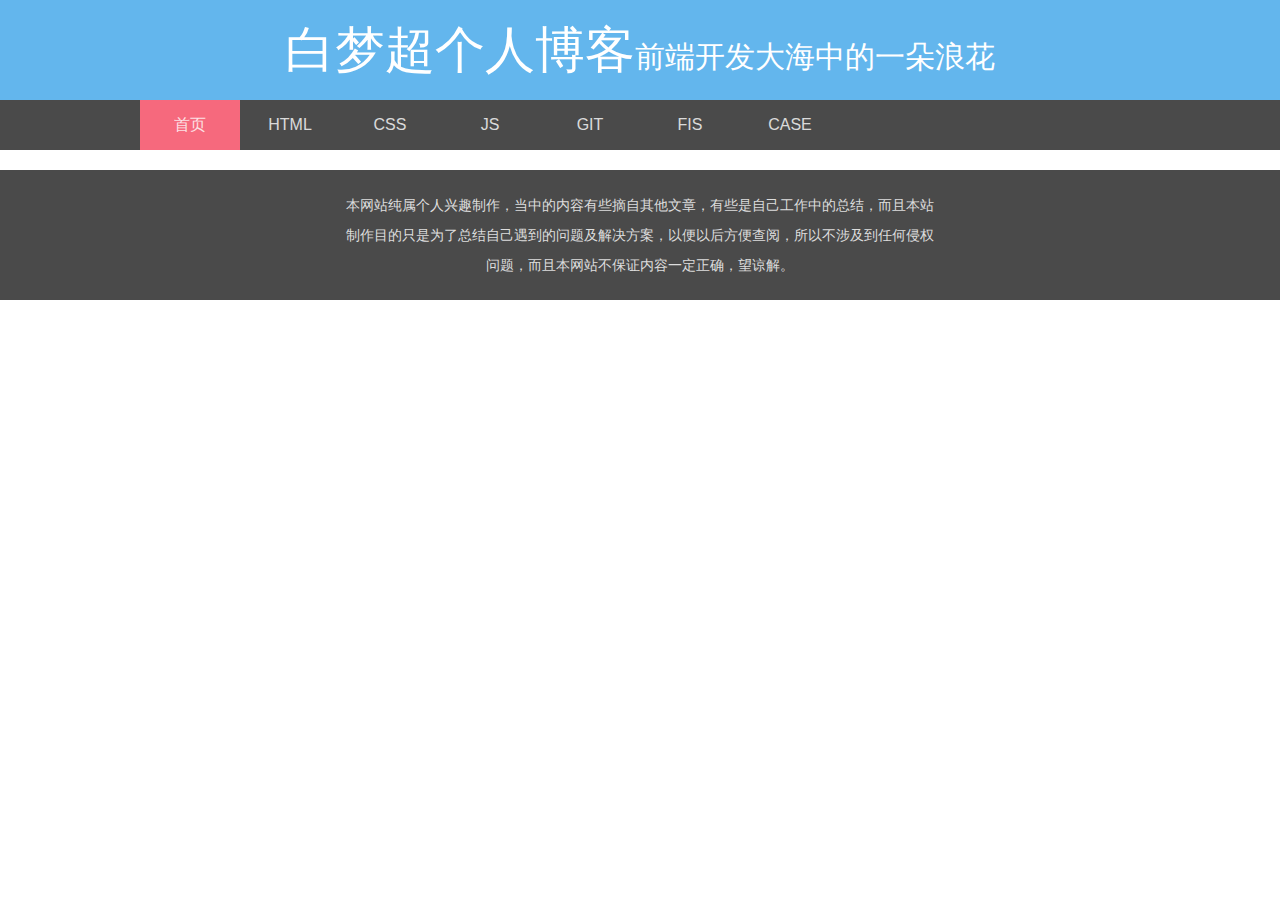
<file: index.html>
<html>
<head>
<meta charset="utf-8">
<link rel="stylesheet" type="text/css" href="/css/style.css" />
</head>
<body class="index">
	<div class="html_head">
		<div class="top">
			<p><span>白梦超个人博客</span>前端开发大海中的一朵浪花</p>
		</div>
		<div class="nav"> 
			<ul class="nav">
				<li class="on"><a href="">首页</a></li>
				<li><a href="">HTML</a></li>
				<li><a href="/views/css.html">CSS</a></li>
				<li><a href="">JS</a></li>
				<li><a href="/views/git.html">GIT</a></li>
				<li><a href="/views/fis.html">FIS</a></li>
				<li><a href="/views/case.html">CASE</a></li>
			</ul>
		</div>
	</div>
	<div class="html_foot">
		<p>本网站纯属个人兴趣制作，当中的内容有些摘自其他文章，有些是自己工作中的总结，而且本站制作目的只是为了总结自己遇到的问题及解决方案，以便以后方便查阅，所以不涉及到任何侵权问题，而且本网站不保证内容一定正确，望谅解。</p>
	</div>
	<script type='text/javascript' src=""></script>
</body>
</html>
</file>
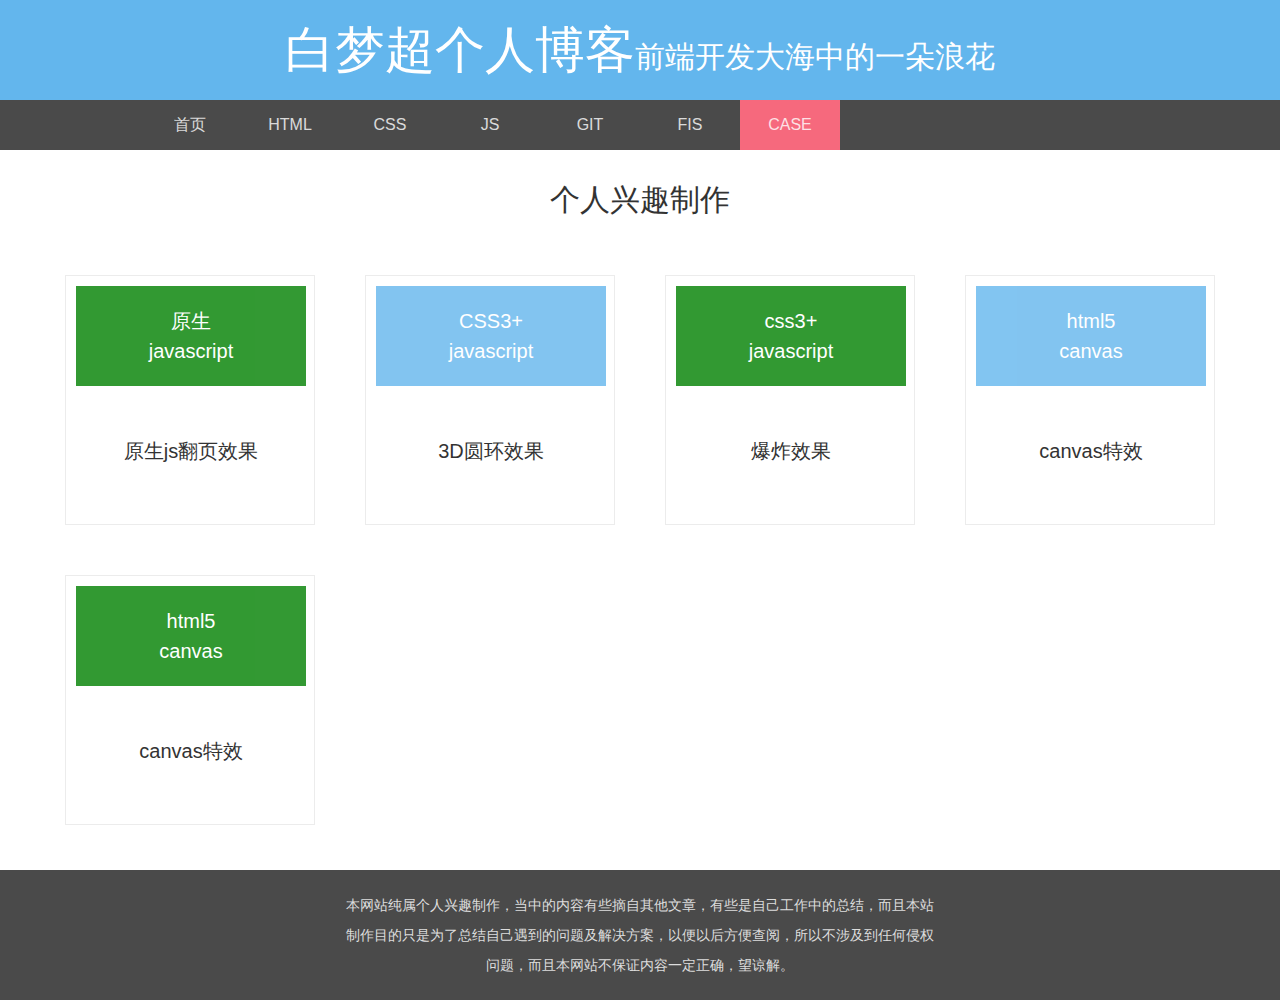
<file: views/case.html>
<html>
<head>
<meta charset="utf-8">
<link rel="stylesheet" type="text/css" href="../css/style.css" />
</head>
<body class="case">
	<div class="html_head">
		<div class="top">
			<p><span>白梦超个人博客</span>前端开发大海中的一朵浪花</p>
		</div>
		<div class="nav">
			<ul class="nav">
				<li><a href="/">首页</a></li>
				<li><a href="">HTML</a></li>
				<li><a href="">CSS</a></li>
				<li><a href="">JS</a></li>
				<li><a href="/views/git.html">GIT</a></li>
				<li><a href="/views/fis.html">FIS</a></li>
				<li class="on"><a href="/views/case.html">CASE</a></li>
			</ul>
		</div>
	</div>
	<div class="main">
		<div class="title">个人兴趣制作</div>
		<div class="cases">
			<a href="/views/case/case_1.html" target="_blank">
				<div class="case">
					<dl>
						<dt>原生<br/>javascript</dt>
						<dd>原生js翻页效果</dd>
					</dl>
				</div>
			</a>
			<a href="/views/case/case_2.html" target="_blank">
				<div class="case blue">
					<dl>
						<dt>CSS3+<br/>javascript</dt>
						<dd>3D圆环效果</dd>
					</dl>
				</div>
			</a>
			<a href="/views/case/case_3.html" target="_blank">
				<div class="case">
					<dl>
						<dt>css3+<br/>javascript</dt>
						<dd>爆炸效果</dd>
					</dl>
				</div>
			</a>
			<a href="/views/case/case_canvas1.html" target="_blank">
				<div class="case blue">
					<dl>
						<dt>html5<br/>canvas</dt>
						<dd>canvas特效</dd>
					</dl>
				</div>
			</a>
			<a href="/views/case/case_canvas2.html" target="_blank">
				<div class="case">
					<dl>
						<dt>html5<br/>canvas</dt>
						<dd>canvas特效</dd>
					</dl>
				</div>
			</a>
		</div>
	</div>
	<div class="html_foot">
		<p>本网站纯属个人兴趣制作，当中的内容有些摘自其他文章，有些是自己工作中的总结，而且本站制作目的只是为了总结自己遇到的问题及解决方案，以便以后方便查阅，所以不涉及到任何侵权问题，而且本网站不保证内容一定正确，望谅解。</p>
	</div>
	<script type='text/javascript' src=""></script>
</body>
</html>
</file>
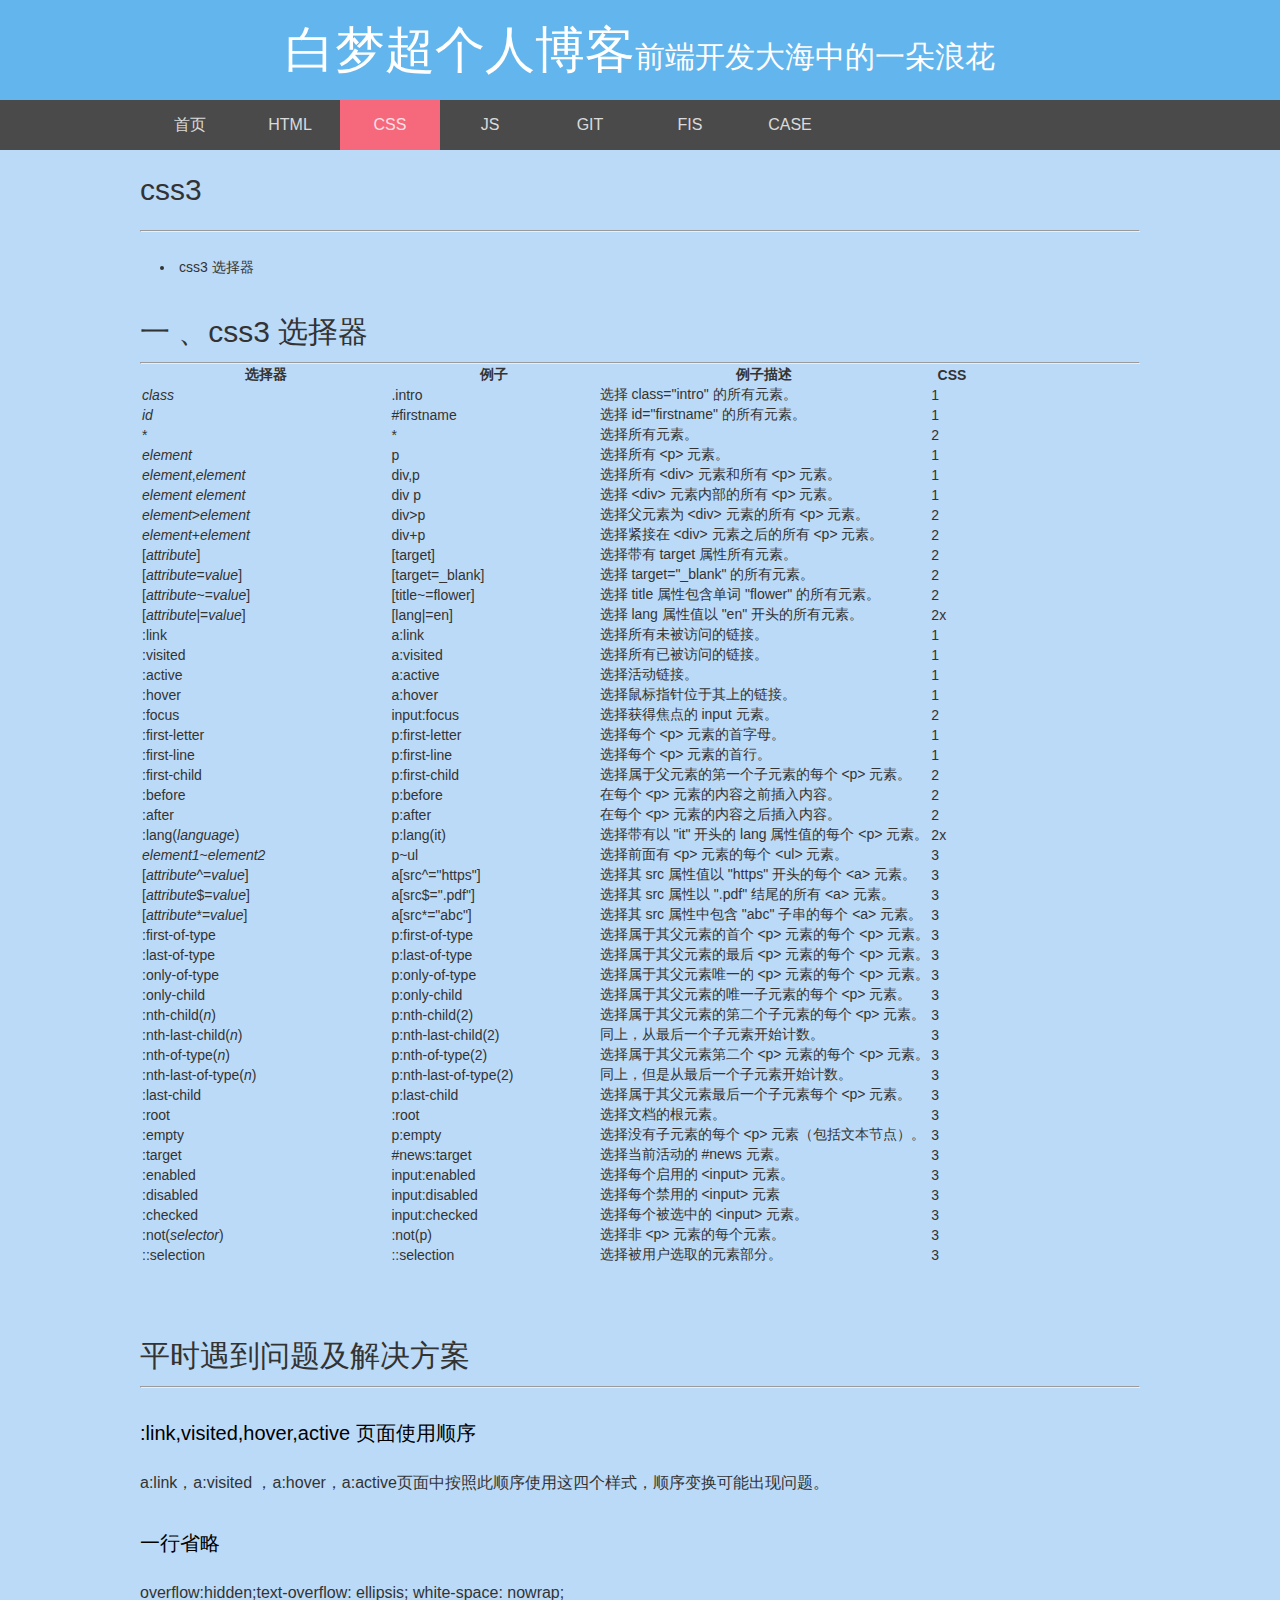
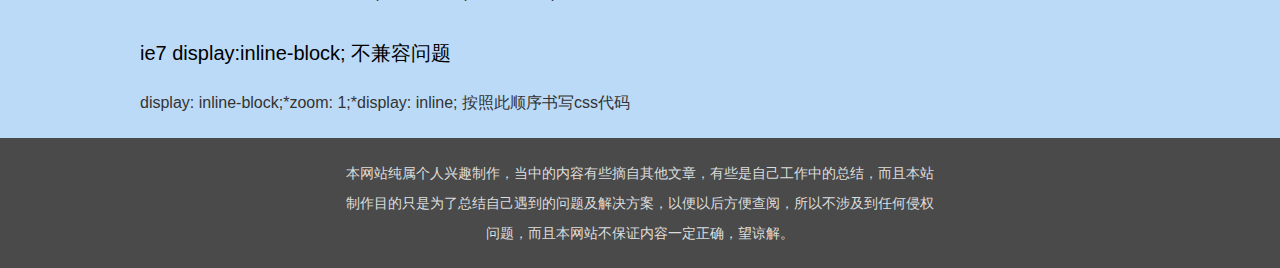
<file: views/css.html>
<html>
<head>
    <meta charset="utf-8">
    <link rel="stylesheet" href="/css/style.css" type="text/css" />
</head>
<body class="css3">
    <div class="html_head">
        <div class="top">
            <p><span>白梦超个人博客</span>前端开发大海中的一朵浪花</p>
        </div>
        <div class="nav">
            <ul class="nav">
                <li><a href="/">首页</a></li>
                <li><a href="">HTML</a></li>
                <li class="on"><a href="/views/css.html">CSS</a></li>
                <li><a href="">JS</a></li>
                <li><a href="/views/git.html">GIT</a></li>
                <li><a href="/views/fis.html">FIS</a></li>
                <li><a href="/views/case.html">CASE</a></li>
            </ul>
        </div>
    </div>
    <section class="html_main">
        <div class="title">
            <h2>css3</h2>
            <hr>
            <ul>
                <li><a href="#css3_1">css3 选择器</a></li>
            </ul>
        </div>
        <div class="directive" id="css3_1">
            <h3 class="directive_title">一 、css3 选择器</h3>
            <hr>
            <table class="dataintable">
                <tr>
                <th style="width: 30%;">选择器</th>
                <th style="width: 25%;">例子</th>
                <th style="width: 40%;">例子描述</th>
                <th style="width: 5%;">CSS</th>
                <!-- <th>兼容</th> -->
                </tr>

                <tr>
                <td><i>class</i></td>
                <td>.intro</td>
                <td>选择 class=&quot;intro&quot; 的所有元素。</td>
                <td>1</td>
                </tr>

                <tr>
                <td><i>id</i></td>
                <td>#firstname</td>
                <td>选择 id=&quot;firstname&quot; 的所有元素。</td>
                <td>1</td>
                </tr>

                <tr>
                <td>*</td>
                <td>*</td>
                <td>选择所有元素。</td>
                <td>2</td>
                </tr>

                <tr>
                <td><i>element</i></td>
                <td>p</td>
                <td>选择所有 &lt;p&gt; 元素。</td>
                <td>1</td>
                </tr>

                <tr>
                <td><i>element</i>,<i>element</i></td>
                <td>div,p</td>
                <td>选择所有 &lt;div&gt; 元素和所有 &lt;p&gt; 元素。</td>
                <td>1</td>
                </tr>

                <tr>
                <td><i>element</i> <i>element</i></td>
                <td>div p</td>
                <td>选择 &lt;div&gt; 元素内部的所有 &lt;p&gt; 元素。</td>
                <td>1</td>
                </tr>

                <tr>
                <td><i>element</i>&gt;<i>element</i></td>
                <td>div&gt;p</td>
                <td>选择父元素为 &lt;div&gt; 元素的所有 &lt;p&gt; 元素。</td>
                <td>2</td>
                </tr>

                <tr>
                <td><i>element</i>+<i>element</i></td>
                <td>div+p</td>
                <td>选择紧接在 &lt;div&gt; 元素之后的所有 &lt;p&gt; 元素。</td>
                <td>2</td>
                </tr>

                <tr>
                <td>[<i>attribute</i>]</td>
                <td>[target]</td>
                <td>选择带有 target 属性所有元素。</td>
                <td>2</td>
                </tr>

                <tr>
                <td>[<i>attribute</i>=<i>value</i>]</td>
                <td>[target=_blank]</td>
                <td>选择 target=&quot;_blank&quot; 的所有元素。</td>
                <td>2</td>
                </tr>

                <tr>
                <td>[<i>attribute</i>~=<i>value</i>]</td>
                <td>[title~=flower]</td>
                <td>选择 title 属性包含单词 &quot;flower&quot; 的所有元素。</td>
                <td>2</td>
                </tr>

                <tr>
                <td>[<i>attribute</i>|=<i>value</i>]</td>
                <td>[lang|=en]</td>
                <td>选择 lang 属性值以 &quot;en&quot; 开头的所有元素。</td>
                <td>2x</td>
                </tr>

                <tr>
                <td>:link</td>
                <td>a:link</td>
                <td>选择所有未被访问的链接。</td>
                <td>1</td>
                </tr>

                <tr>
                <td>:visited</td>
                <td>a:visited</td>
                <td>选择所有已被访问的链接。</td>
                <td>1</td>
                </tr>

                <tr>
                <td>:active</td>
                <td>a:active</td>
                <td>选择活动链接。</td>
                <td>1</td>
                </tr>

                <tr>
                <td>:hover</td>
                <td>a:hover</td>
                <td>选择鼠标指针位于其上的链接。</td>
                <td>1</td>
                </tr>

                <tr>
                <td>:focus</td>
                <td>input:focus</td>
                <td>选择获得焦点的 input 元素。</td>
                <td>2</td>
                </tr>

                <tr>
                <td>:first-letter</td>
                <td>p:first-letter</td>
                <td>选择每个 &lt;p&gt; 元素的首字母。</td>
                <td>1</td>
                </tr>

                <tr>
                <td>:first-line</td>
                <td>p:first-line</td>
                <td>选择每个 &lt;p&gt; 元素的首行。</td>
                <td>1</td>
                </tr>

                <tr>
                <td>:first-child</td>
                <td>p:first-child</td>
                <td>选择属于父元素的第一个子元素的每个 &lt;p&gt; 元素。</td>
                <td>2</td>
                </tr>

                <tr>
                <td>:before</td>
                <td>p:before</td>
                <td>在每个 &lt;p&gt; 元素的内容之前插入内容。</td>
                <td>2</td>
                </tr>

                <tr>
                <td>:after</td>
                <td>p:after</td>
                <td>在每个 &lt;p&gt; 元素的内容之后插入内容。</td>
                <td>2</td>
                </tr>

                <tr>
                <td>:lang(<i>language</i>)</td>
                <td>p:lang(it)</td>
                <td>选择带有以 &quot;it&quot; 开头的 lang 属性值的每个 &lt;p&gt; 元素。</td>
                <td>2x</td>
                </tr>

                <tr>
                <td><i>element1</i>~<i>element2</i></td>
                <td>p~ul</td>
                <td>选择前面有 &lt;p&gt; 元素的每个 &lt;ul&gt; 元素。</td>
                <td>3</td>
                </tr>

                <tr>
                <td>[<i>attribute</i>^=<i>value</i>]</td>
                <td>a[src^=&quot;https&quot;]</td>
                <td>选择其 src 属性值以 &quot;https&quot; 开头的每个 &lt;a&gt; 元素。</td>
                <td>3</td>
                </tr>

                <tr>
                <td>[<i>attribute</i>$=<i>value</i>]</td>
                <td>a[src$=&quot;.pdf&quot;]</td>
                <td>选择其 src 属性以 &quot;.pdf&quot; 结尾的所有 &lt;a&gt; 元素。</td>
                <td>3</td>
                </tr>

                <tr>
                <td>[<i>attribute</i>*=<i>value</i>]</td>
                <td>a[src*=&quot;abc&quot;]</td>
                <td>选择其 src 属性中包含 &quot;abc&quot; 子串的每个 &lt;a&gt; 元素。</td>
                <td>3</td>
                </tr>

                <tr>
                <td>:first-of-type</td>
                <td>p:first-of-type</td>
                <td>选择属于其父元素的首个 &lt;p&gt; 元素的每个 &lt;p&gt; 元素。</td>
                <td>3</td>
                </tr>

                <tr>
                <td>:last-of-type</td>
                <td>p:last-of-type</td>
                <td>选择属于其父元素的最后 &lt;p&gt; 元素的每个 &lt;p&gt; 元素。</td>
                <td>3</td>
                </tr>

                <tr>
                <td>:only-of-type</td>
                <td>p:only-of-type</td>
                <td>选择属于其父元素唯一的 &lt;p&gt; 元素的每个 &lt;p&gt; 元素。</td>
                <td>3</td>
                </tr>

                <tr>
                <td>:only-child</td>
                <td>p:only-child</td>
                <td>选择属于其父元素的唯一子元素的每个 &lt;p&gt; 元素。</td>
                <td>3</td>
                </tr>

                <tr>
                <td>:nth-child(<i>n</i>)</td>
                <td>p:nth-child(2)</td>
                <td>选择属于其父元素的第二个子元素的每个 &lt;p&gt; 元素。</td>
                <td>3</td>
                </tr>

                <tr>
                <td>:nth-last-child(<i>n</i>)</td>
                <td>p:nth-last-child(2)</td>
                <td>同上，从最后一个子元素开始计数。</td>
                <td>3</td>
                </tr>

                <tr>
                <td>:nth-of-type(<i>n</i>)</td>
                <td>p:nth-of-type(2)</td>
                <td>选择属于其父元素第二个 &lt;p&gt; 元素的每个 &lt;p&gt; 元素。</td>
                <td>3</td>
                </tr>

                <tr>
                <td>:nth-last-of-type(<i>n</i>)</td>
                <td>p:nth-last-of-type(2)</td>
                <td>同上，但是从最后一个子元素开始计数。</td>
                <td>3</td>
                </tr>

                <tr>
                <td>:last-child</td>
                <td>p:last-child</td>
                <td>选择属于其父元素最后一个子元素每个 &lt;p&gt; 元素。</td>
                <td>3</td>
                </tr>

                <tr>
                <td>:root</td>
                <td>:root</td>
                <td>选择文档的根元素。</td>
                <td>3</td>
                </tr>

                <tr>
                <td>:empty</td>
                <td>p:empty</td>
                <td>选择没有子元素的每个 &lt;p&gt; 元素（包括文本节点）。</td>
                <td>3</td>
                </tr>

                <tr>
                <td>:target</td>
                <td>#news:target</td>
                <td>选择当前活动的 #news 元素。</td>
                <td>3</td>
                </tr>

                <tr>
                <td>:enabled</td>
                <td>input:enabled</td>
                <td>选择每个启用的 &lt;input&gt; 元素。</td>
                <td>3</td>
                </tr>

                <tr>
                <td>:disabled</td>
                <td>input:disabled</td>
                <td>选择每个禁用的 &lt;input&gt; 元素</td>
                <td>3</td>
                </tr>

                <tr>
                <td>:checked</td>
                <td>input:checked</td>
                <td>选择每个被选中的 &lt;input&gt; 元素。</td>
                <td>3</td>
                </tr>

                <tr>
                <td>:not(<i>selector</i>)</td>
                <td>:not(p)</td>
                <td>选择非 &lt;p&gt; 元素的每个元素。</td>
                <td>3</td>
                </tr>

                <tr>
                <td>::selection</td>
                <td>::selection</td>
                <td>选择被用户选取的元素部分。</td>
                <td>3</td>
                </tr>
                </table>
        </div>

        <!-- <div class="directive" id="git_checkout">
            <h3 class="directive_title">八 、git checkout</h3>
            <hr>
            <p><span class="color">git checkout</span>命令用于切换分支，将分支切换到dev<p>
            <div class="code">
                <pre><code>$ git checkout dev<br>$ git branch<br>*dev<br>master</code></pre>
            </div>
            <p><span class="color">git checkout -b</span>创建并切换到新分支</p>
            <div class="code">
                <pre><code>$ git branch<br>*master<br><br>$ git checkout -b dev<br><br>$ git branch<br>*dev<br>master</code></pre>
            </div>
        </div> -->
        
        <div class="question_title">
            <h2>平时遇到问题及解决方案</h2>
            <hr>
        </div>
        <div class="question">
            <h2 class="title">:link,visited,hover,active  页面使用顺序</h2>
            <p>a:link，a:visited ，a:hover，a:active页面中按照此顺序使用这四个样式，顺序变换可能出现问题。</p>
            
        </div>
        <div class="question">
            <h2 class="title">一行省略</h2>
            <p>overflow:hidden;text-overflow: ellipsis; white-space: nowrap;</p>      
        </div>
        <div class="question">
            <h2 class="title">ie7 display:inline-block; 不兼容问题</h2>
            <p>display: inline-block;*zoom: 1;*display: inline; 按照此顺序书写css代码</p>      
        </div>
    </section>
    <div class="html_foot">
        <p>本网站纯属个人兴趣制作，当中的内容有些摘自其他文章，有些是自己工作中的总结，而且本站制作目的只是为了总结自己遇到的问题及解决方案，以便以后方便查阅，所以不涉及到任何侵权问题，而且本网站不保证内容一定正确，望谅解。</p>
    </div>
</body>
</html>
</file>
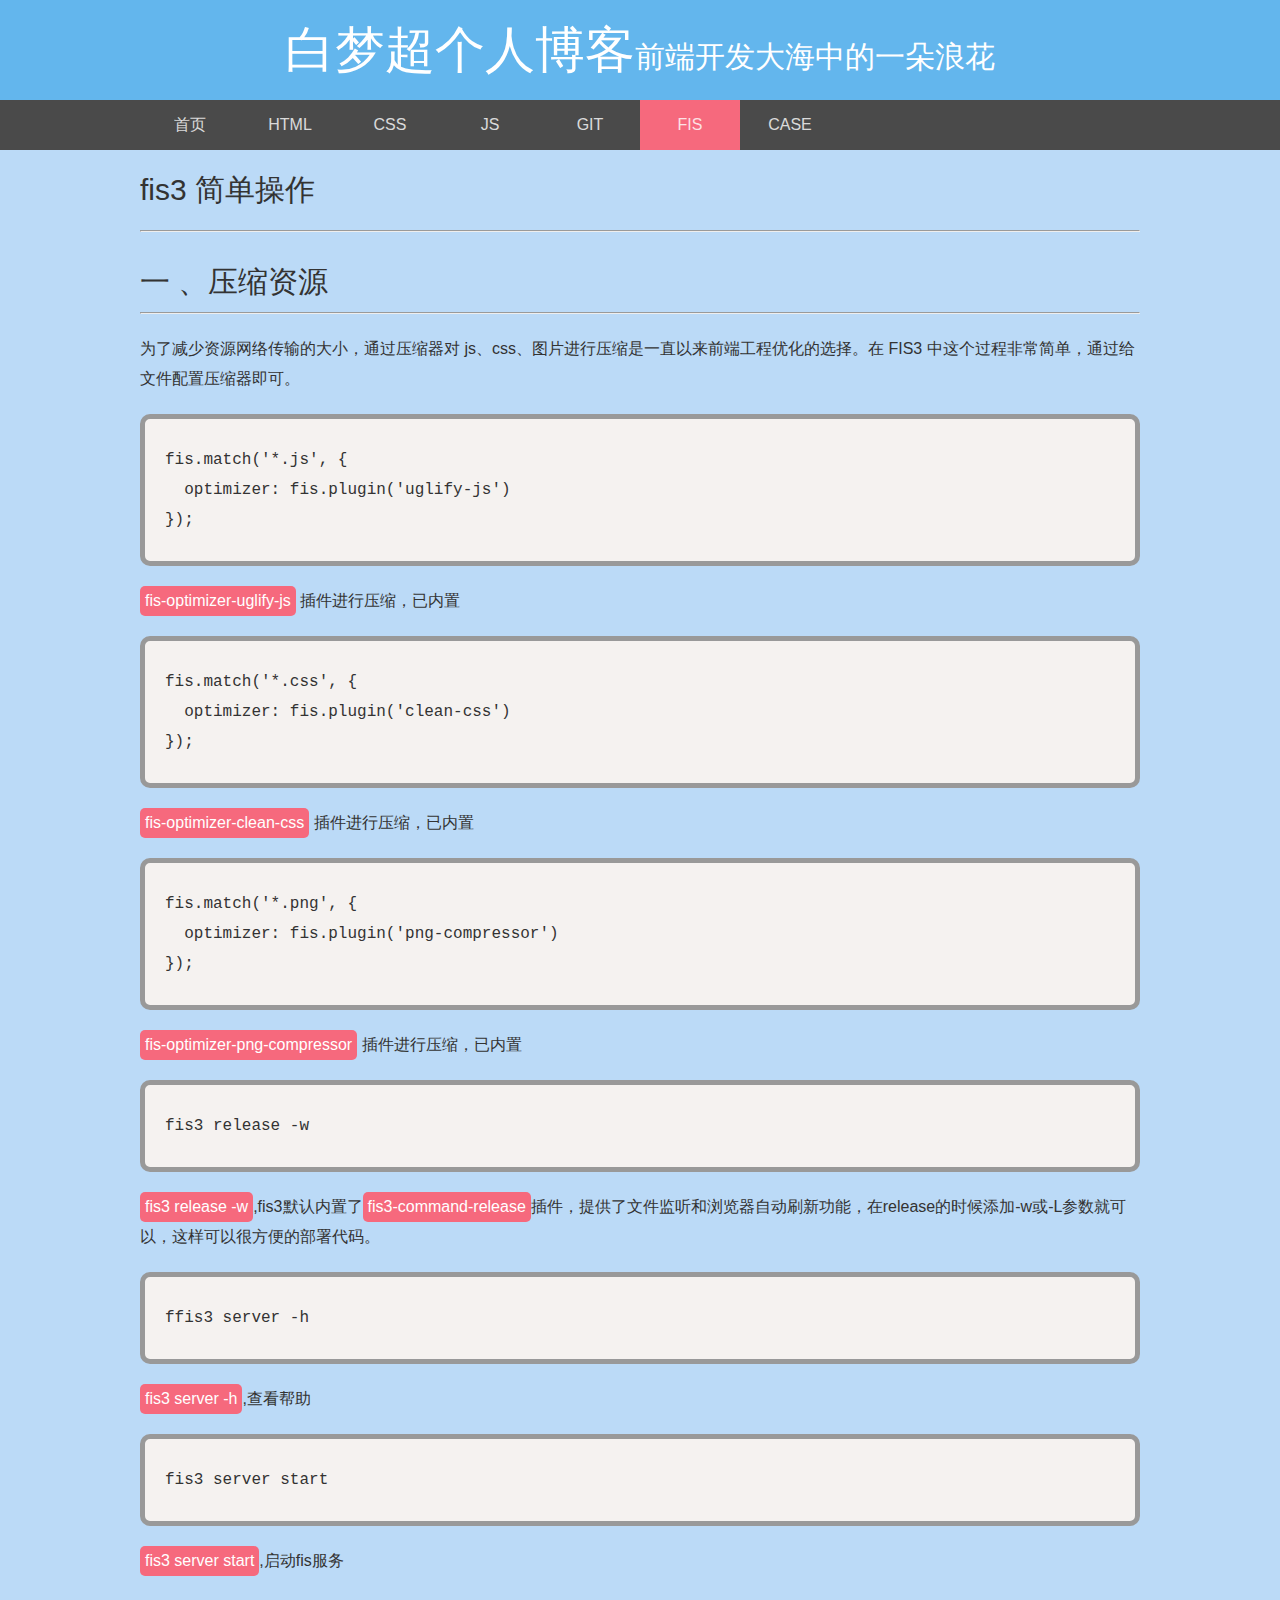
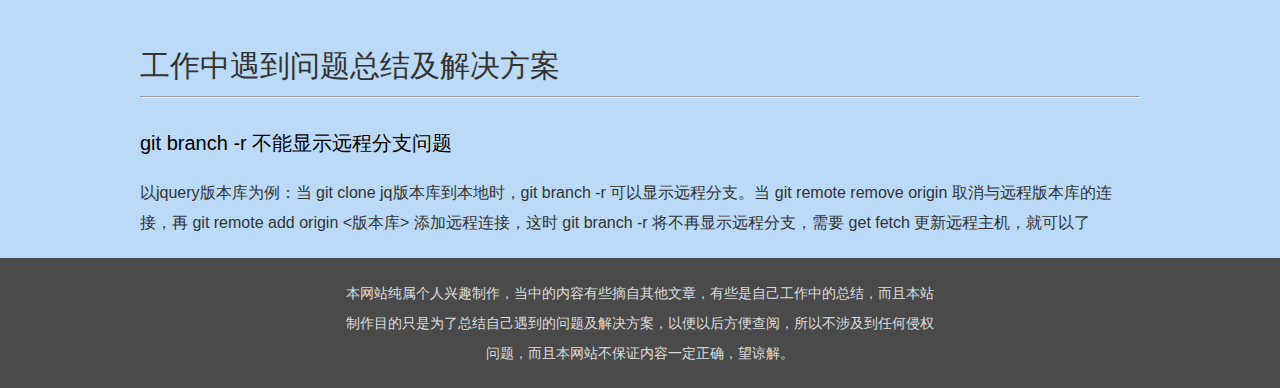
<file: views/fis.html>
<html>
<head>
    <meta charset="utf-8">
    <link rel="stylesheet" href="/css/style.css" type="text/css" />
</head>
<body class="fis3">
    <div class="html_head">
        <div class="top">
            <p><span>白梦超个人博客</span>前端开发大海中的一朵浪花</p>
        </div>
        <div class="nav">
            <ul class="nav">
                <li><a href="/">首页</a></li>
                <li><a href="">HTML</a></li>
                <li><a href="/views/css.html">CSS</a></li>
                <li><a href="">JS</a></li>
                <li><a href="/views/git.html">GIT</a></li>
                <li class="on"><a href="/views/fis.html">FIS</a></li>
                <li><a href="/views/case.html">CASE</a></li>
            </ul>
        </div>
    </div>
    <section class="main">
        <div class="title">
            <h2>fis3 简单操作</h2>
            <hr>
            <ul>
                
            </ul>
        </div>
        <div class="directive" id="git_clone">
            <h3 class="directive_title">一 、压缩资源</h3>
            <hr>
            <p>为了减少资源网络传输的大小，通过压缩器对 js、css、图片进行压缩是一直以来前端工程优化的选择。在 FIS3 中这个过程非常简单，通过给文件配置压缩器即可。</p>
            <div class="code">
                <pre><code>fis.match('*.js', {<br>&nbsp;&nbsp;optimizer: fis.plugin('uglify-js')<br>});</code></pre>
            </div>
            <p><span class="color">fis-optimizer-uglify-js</span> 插件进行压缩，已内置</p>
            <div class="code">
                <pre><code>fis.match('*.css', {<br>&nbsp;&nbsp;optimizer: fis.plugin('clean-css')<br>});</code></pre>
            </div>
            <p><span class="color">fis-optimizer-clean-css</span> 插件进行压缩，已内置</p>
            <div class="code">
                <pre><code>fis.match('*.png', {<br>&nbsp;&nbsp;optimizer: fis.plugin('png-compressor')<br>});</code></pre>
            </div>
            <p><span class="color">fis-optimizer-png-compressor</span> 插件进行压缩，已内置</p>
        </div>

        <div class="directive">
            <div class="code">
                <pre><code>fis3 release -w</code></pre>
            </div>
            <p><span class="color">fis3 release -w</span>,fis3默认内置了<span class="color">fis3-command-release</span>插件，提供了文件监听和浏览器自动刷新功能，在release的时候添加-w或-L参数就可以，这样可以很方便的部署代码。 </p>
            <div class="code">
                <pre><code>ffis3 server -h</code></pre>
            </div>
            <p><span class="color">fis3 server -h</span>,查看帮助 </p>
            <div class="code">
                <pre><code>fis3 server start</code></pre>
            </div>
            <p><span class="color">fis3 server start </span>,启动fis服务 </p>
        </div>
        
        <div class="question_title">
            <h2>工作中遇到问题总结及解决方案</h2>
            <hr>
        </div>
        <div class="question">
            <h2 class="title">git branch -r 不能显示远程分支问题</h2>
            <p>以jquery版本库为例：当 git clone jq版本库到本地时，git branch -r 可以显示远程分支。当 git remote remove origin 取消与远程版本库的连接，再 git remote add origin &lt;版本库&gt; 添加远程连接，这时 git branch -r 将不再显示远程分支，需要 get fetch 更新远程主机，就可以了</p>
            
        </div>
    </section>
    <div class="html_foot">
        <p>本网站纯属个人兴趣制作，当中的内容有些摘自其他文章，有些是自己工作中的总结，而且本站制作目的只是为了总结自己遇到的问题及解决方案，以便以后方便查阅，所以不涉及到任何侵权问题，而且本网站不保证内容一定正确，望谅解。</p>
    </div>
</body>
</html>
</file>
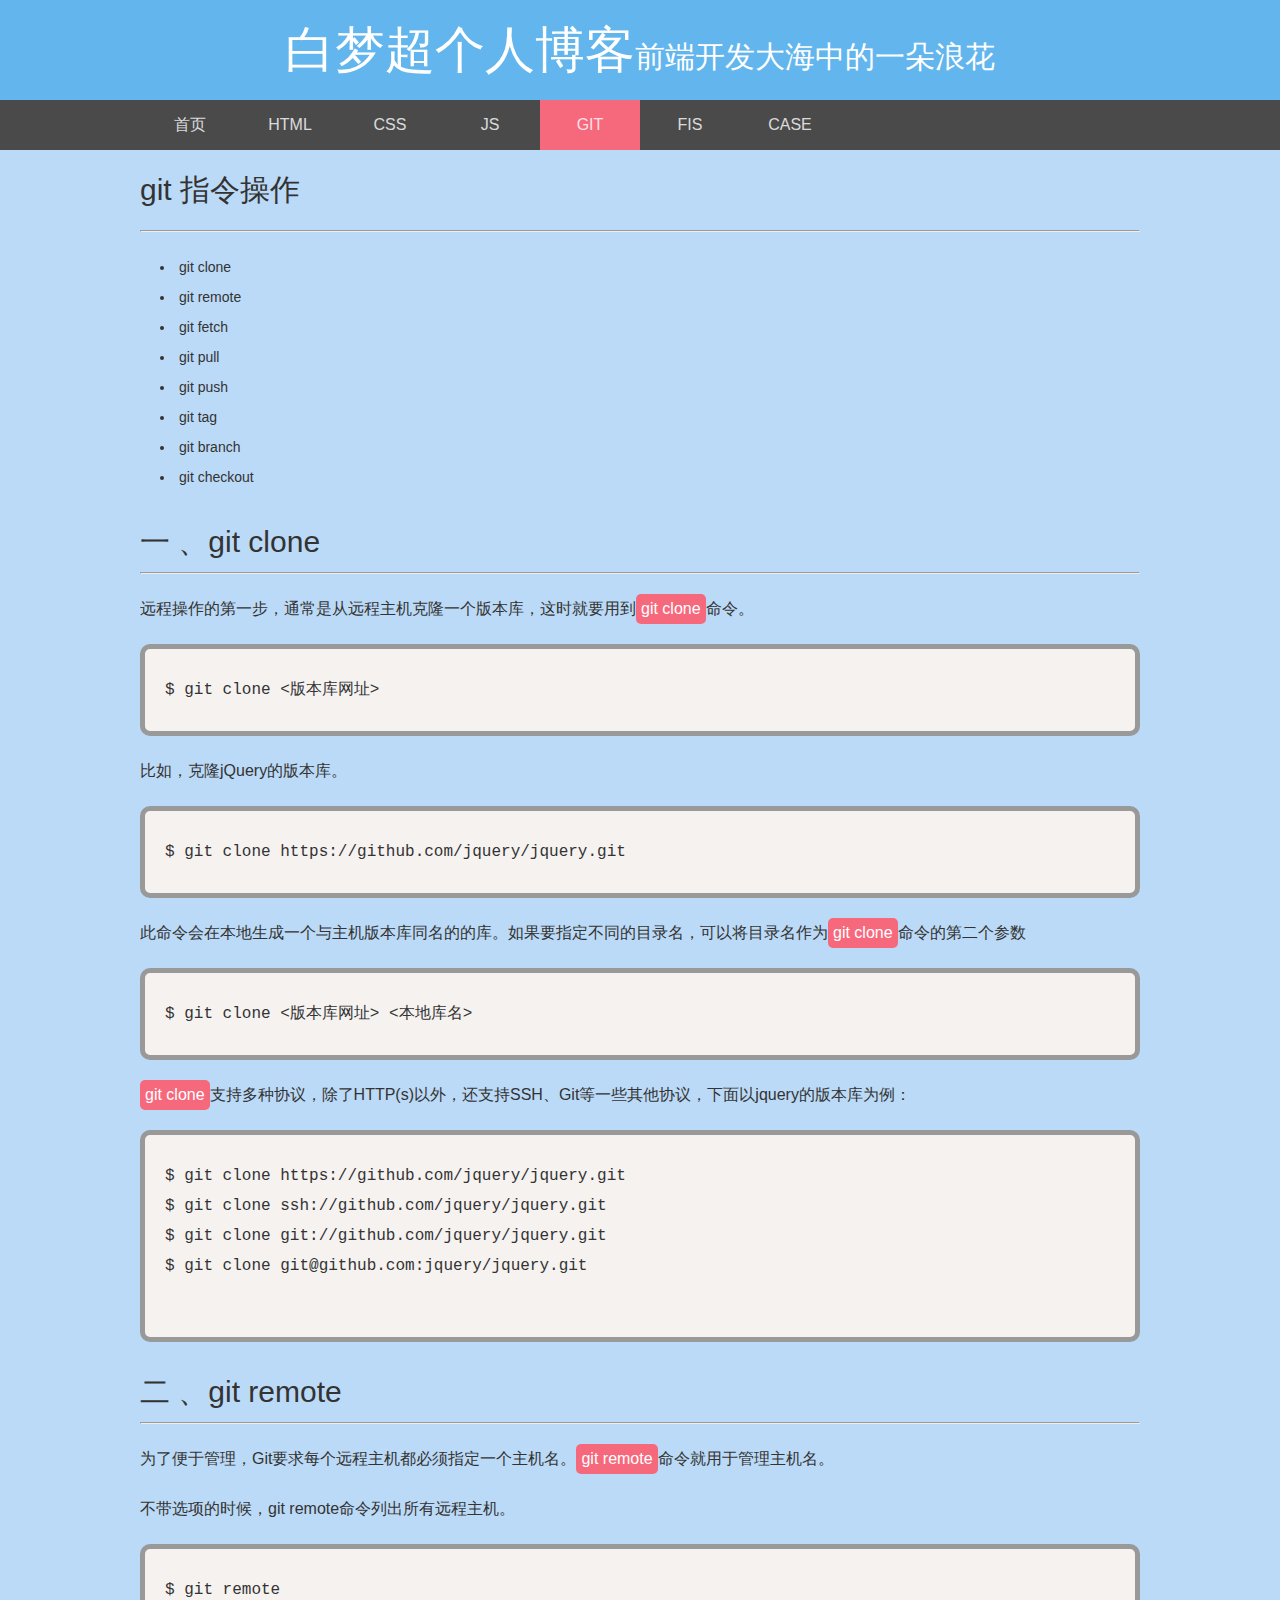
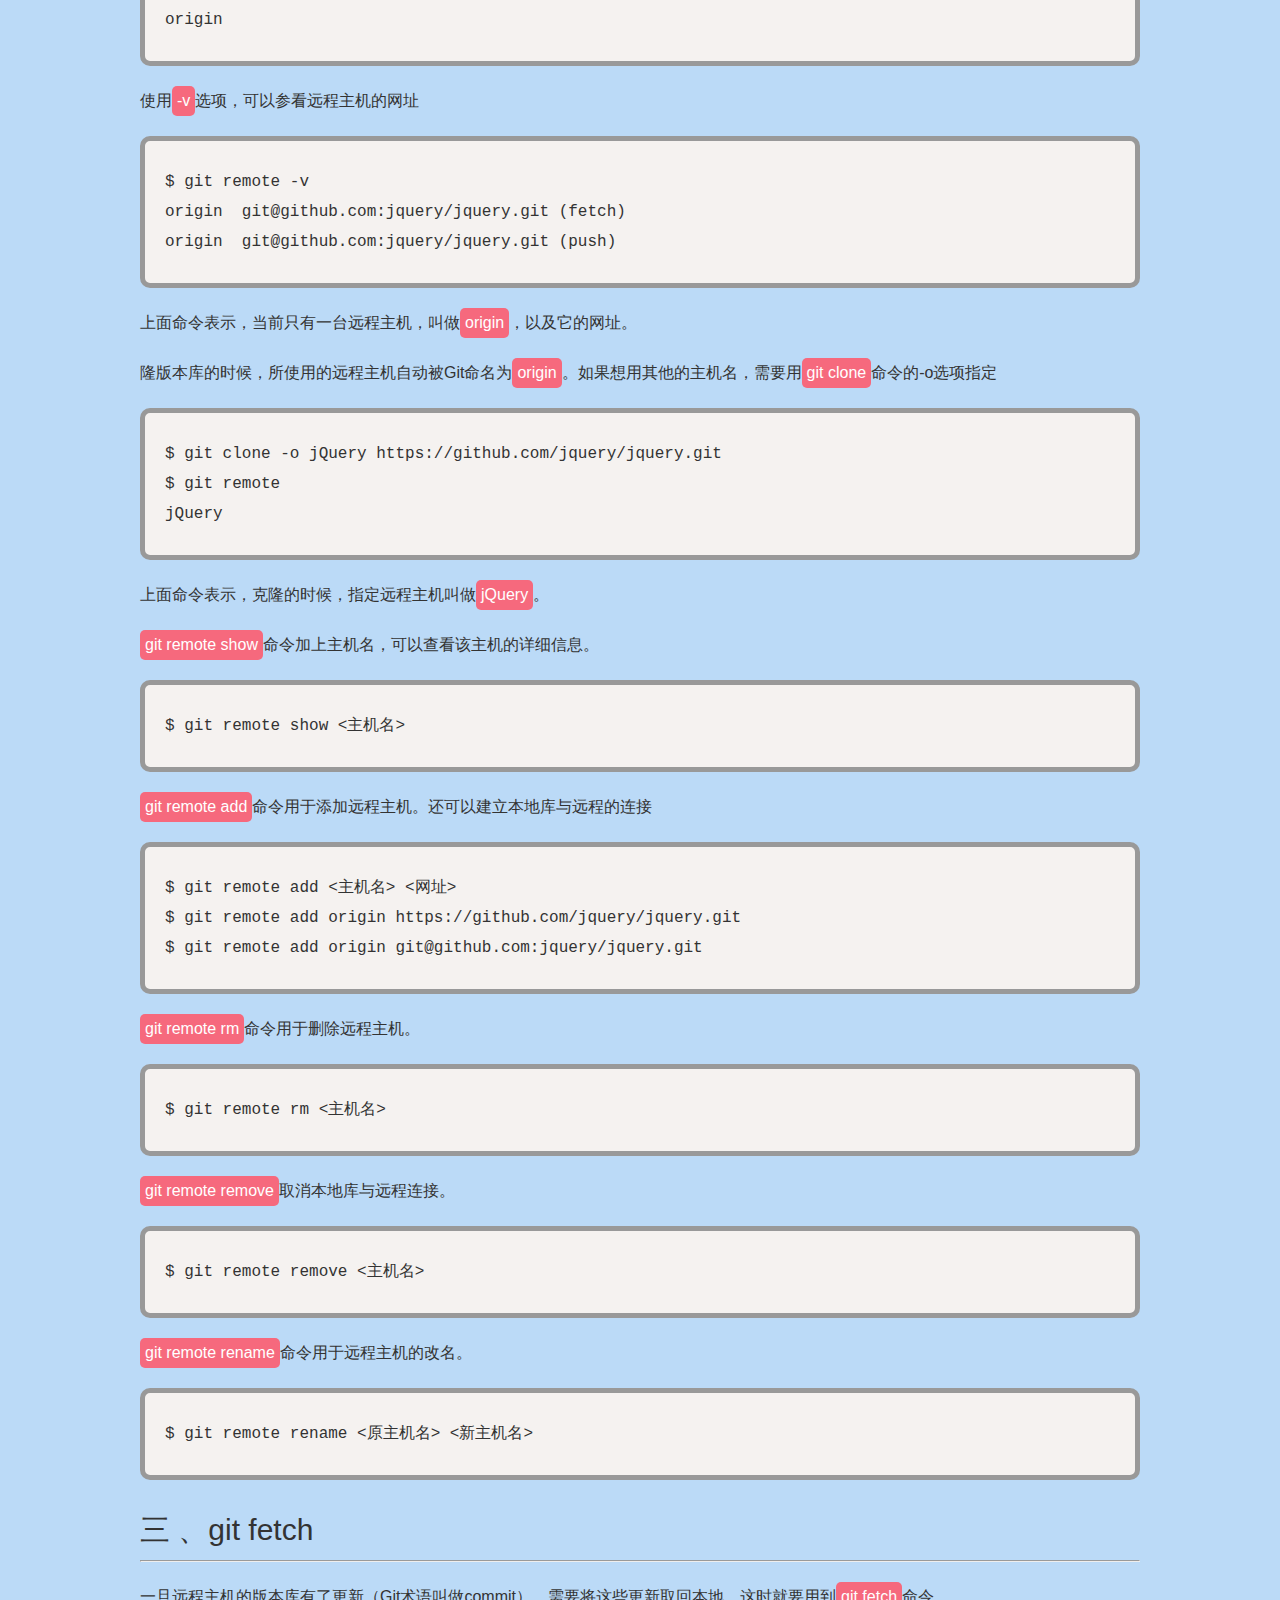
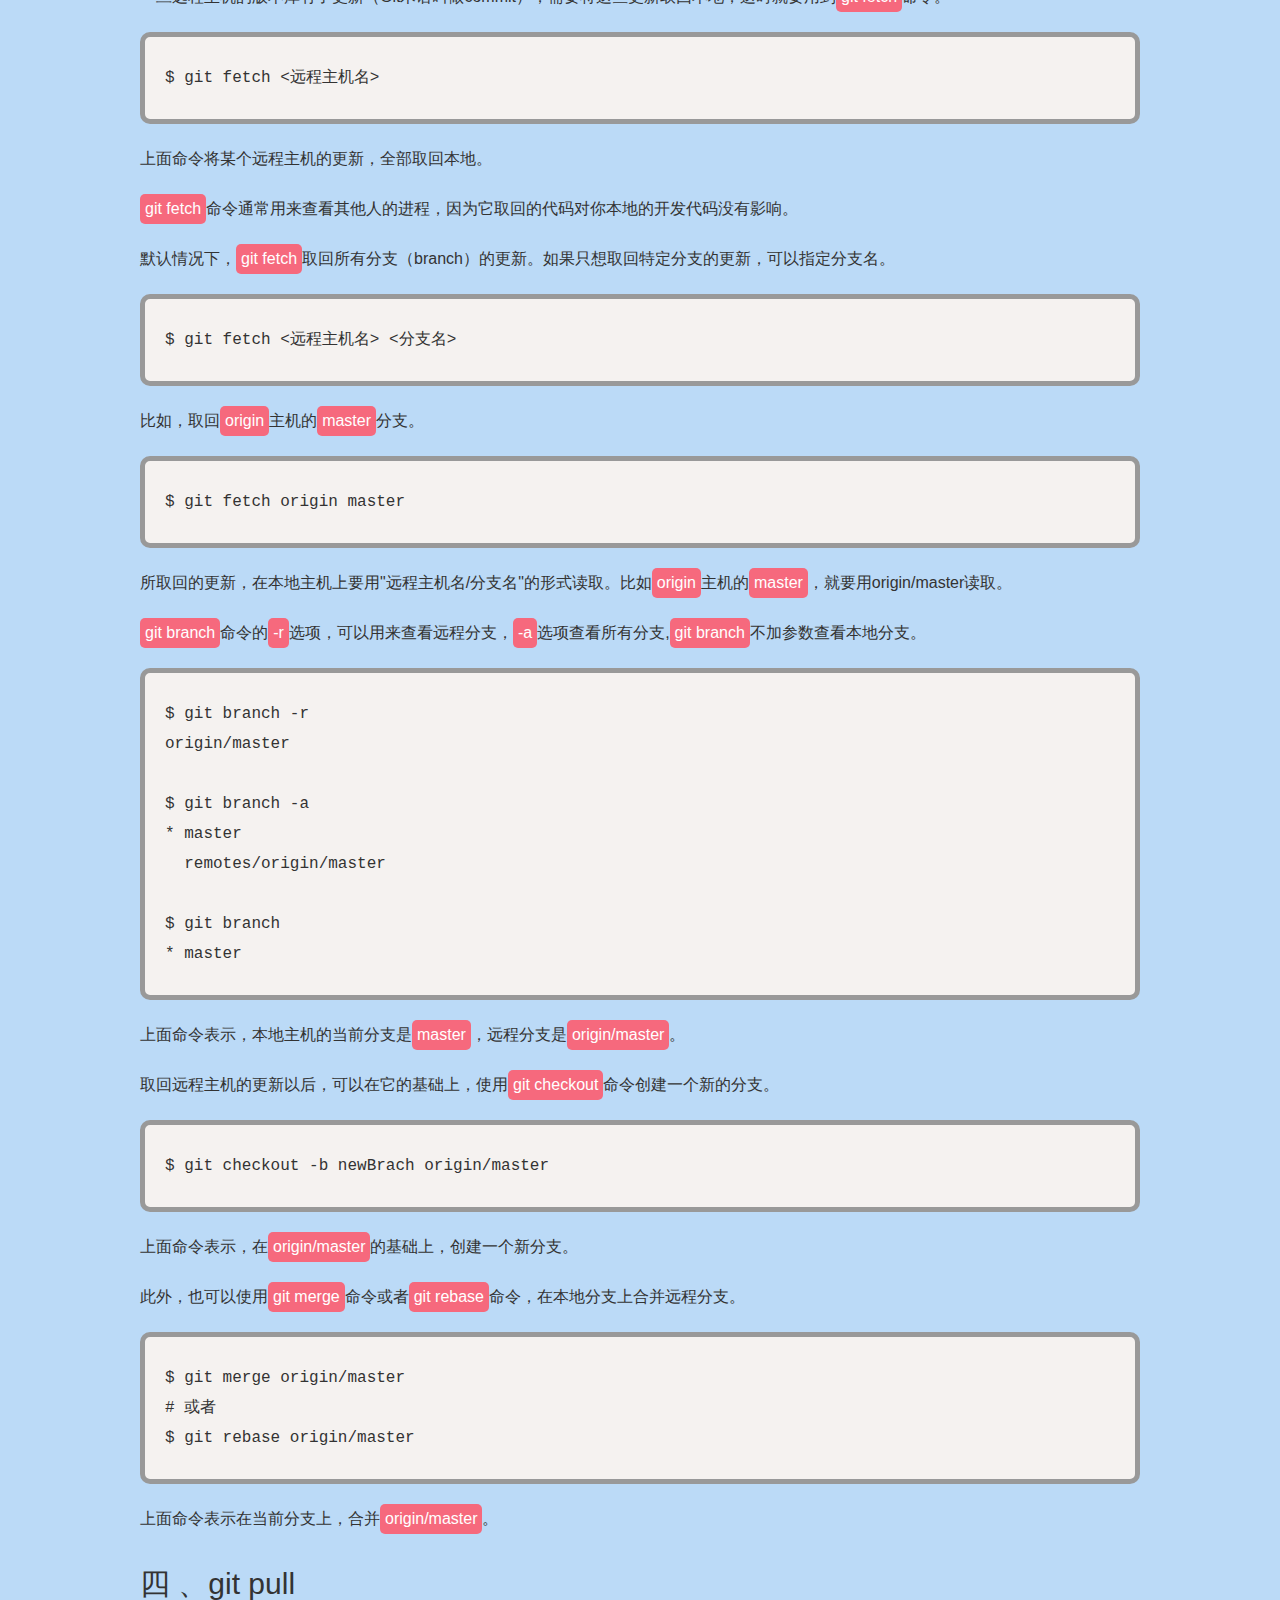
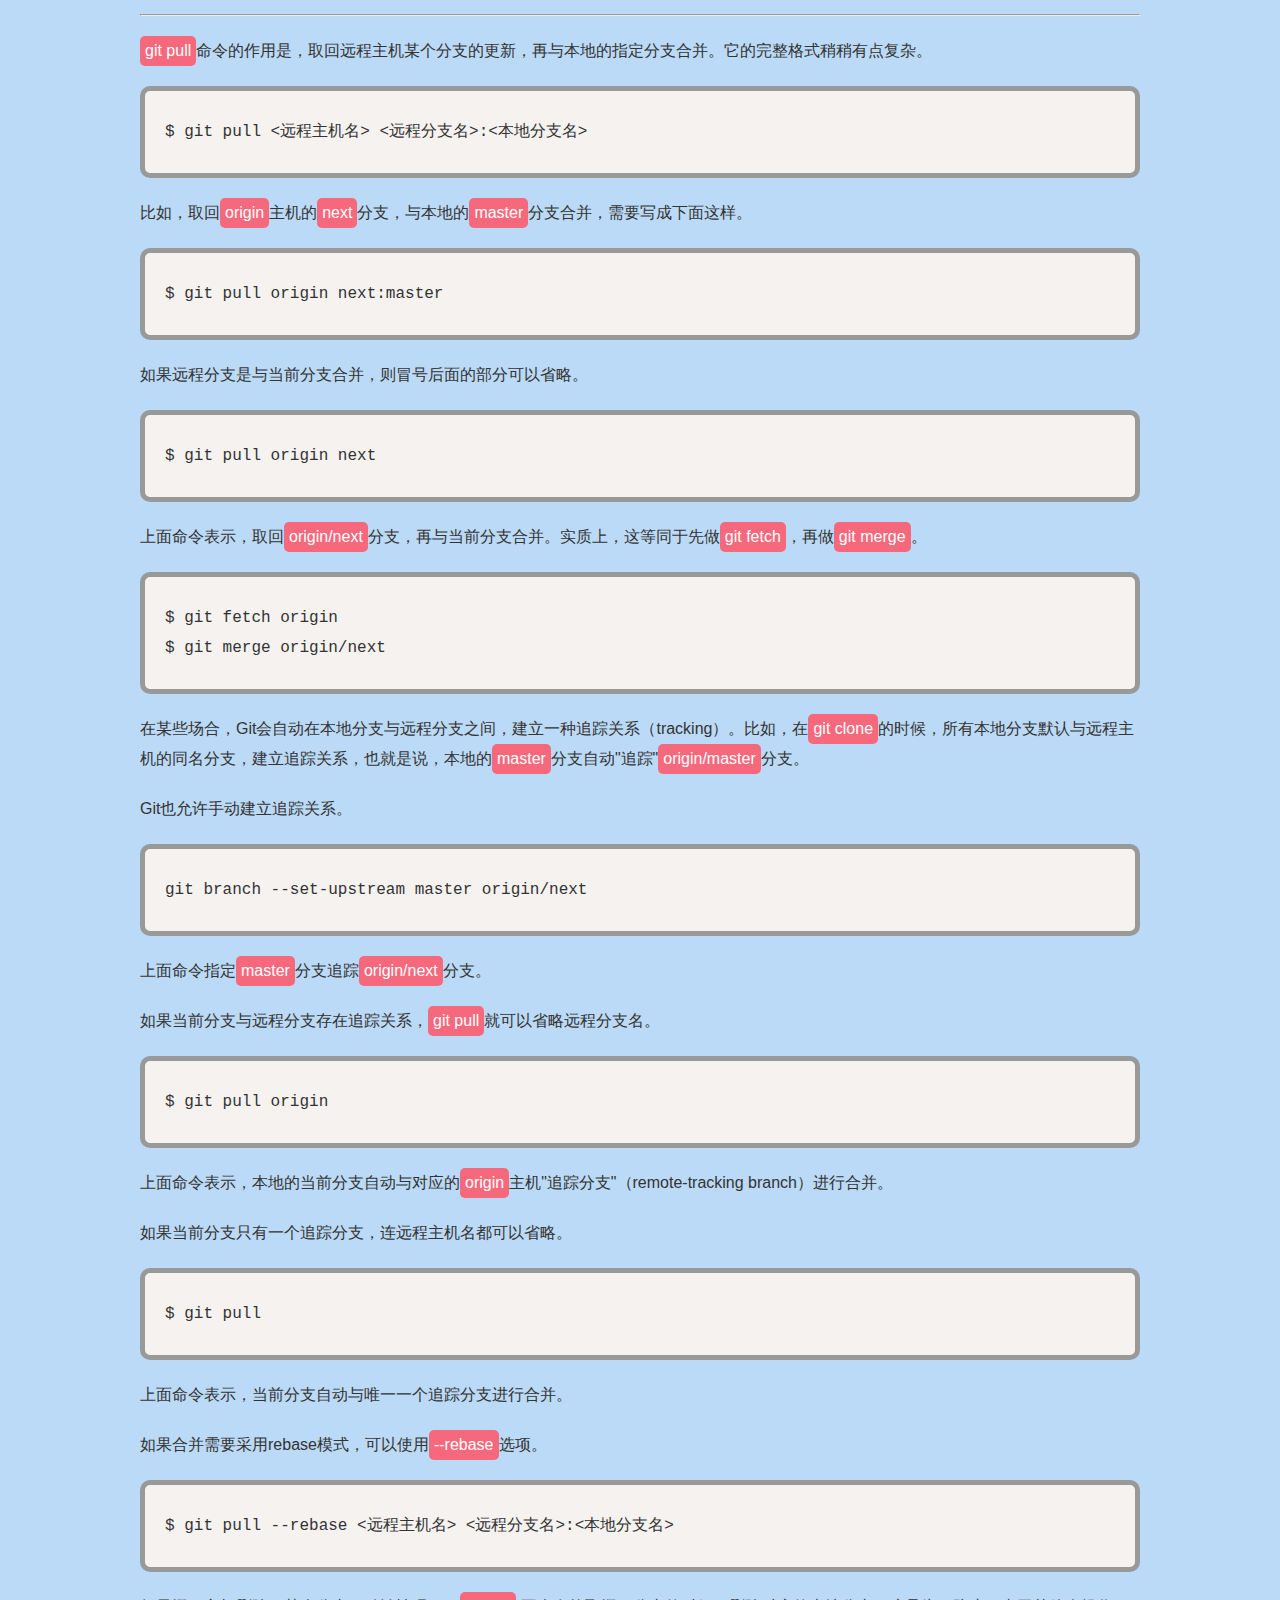
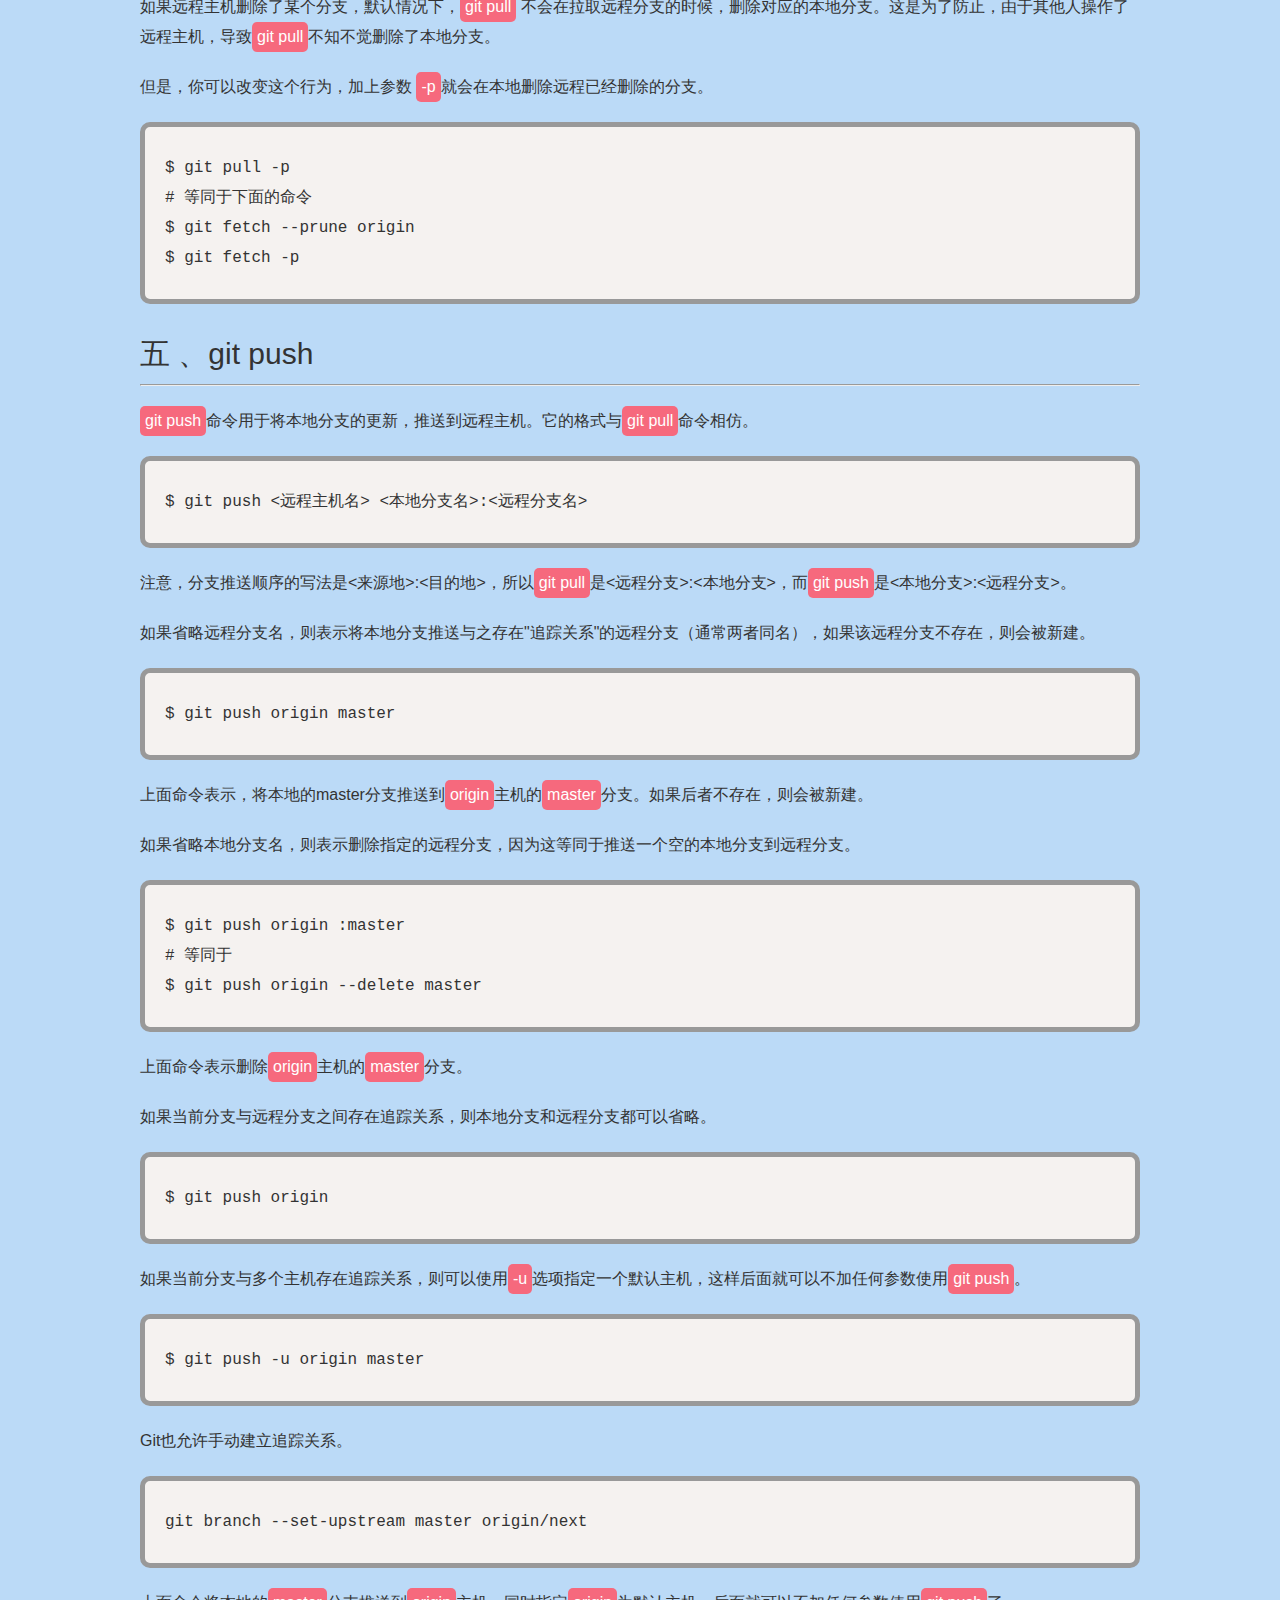
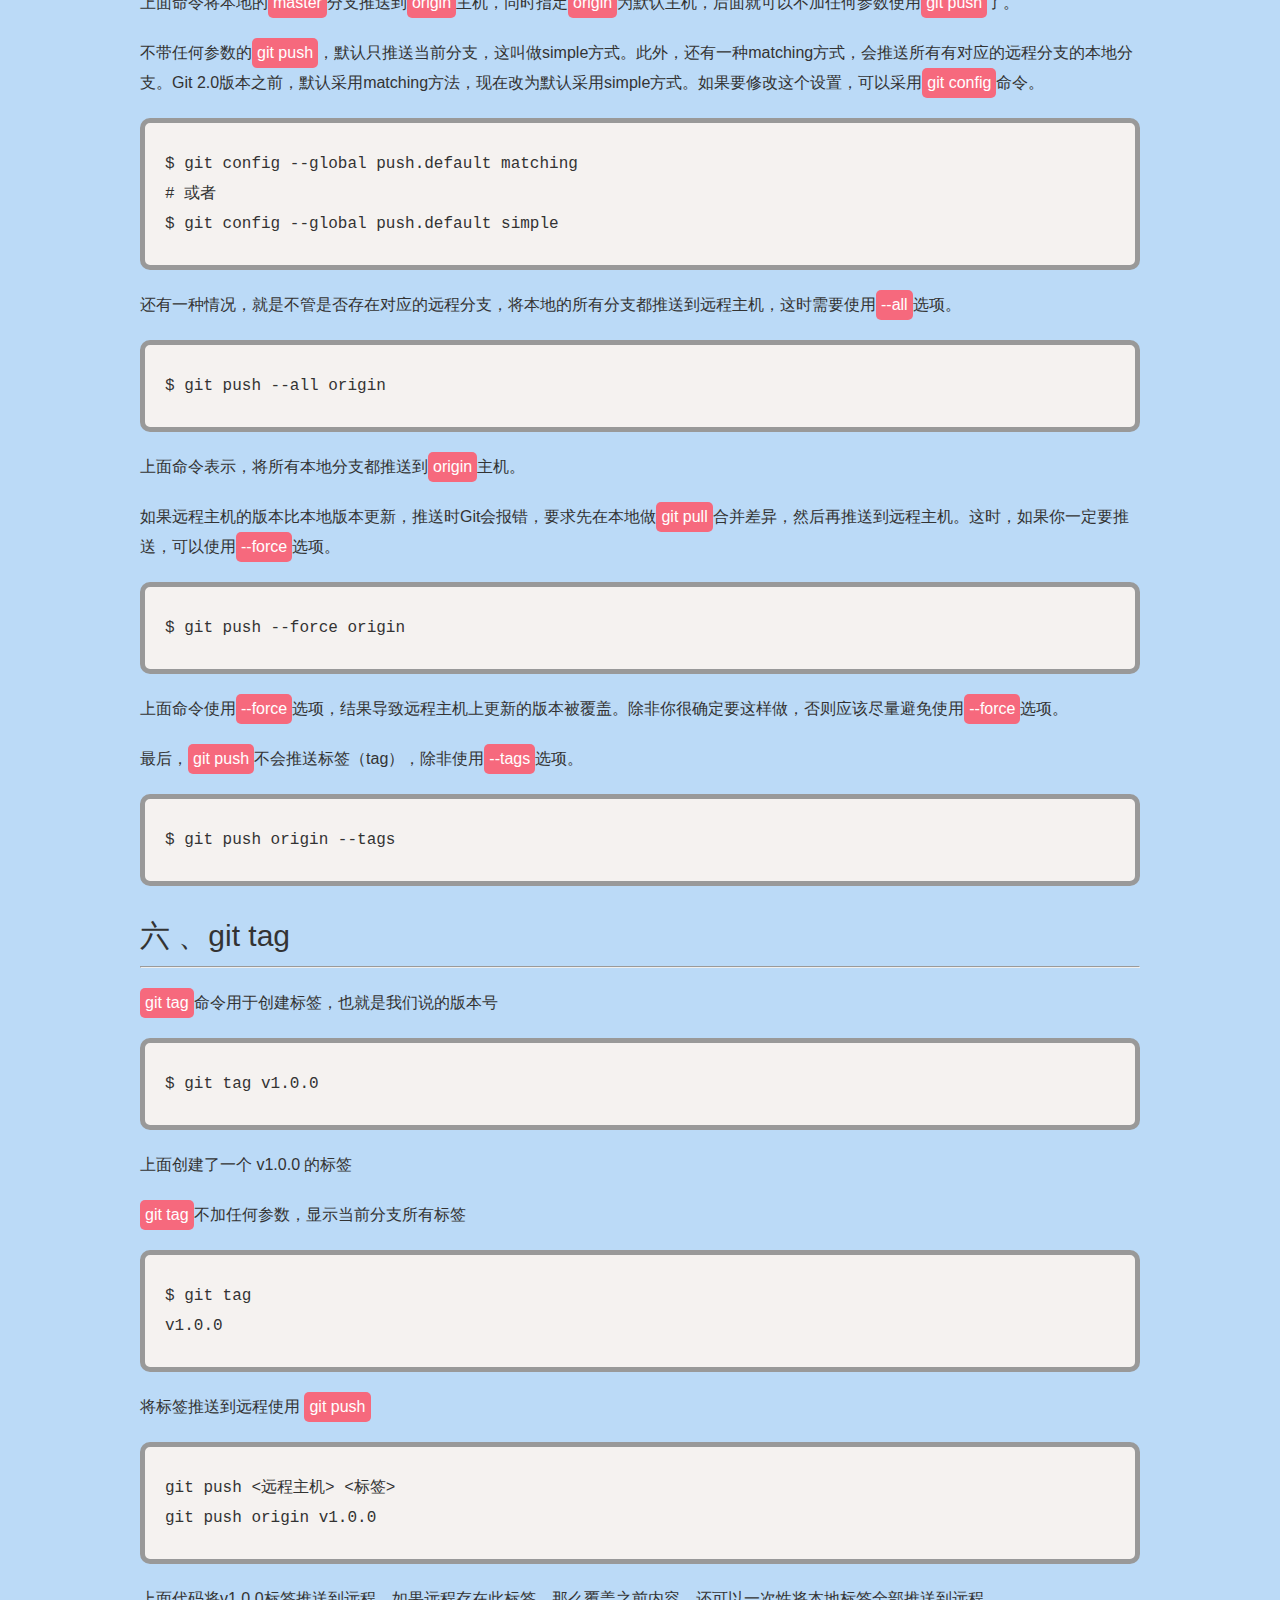
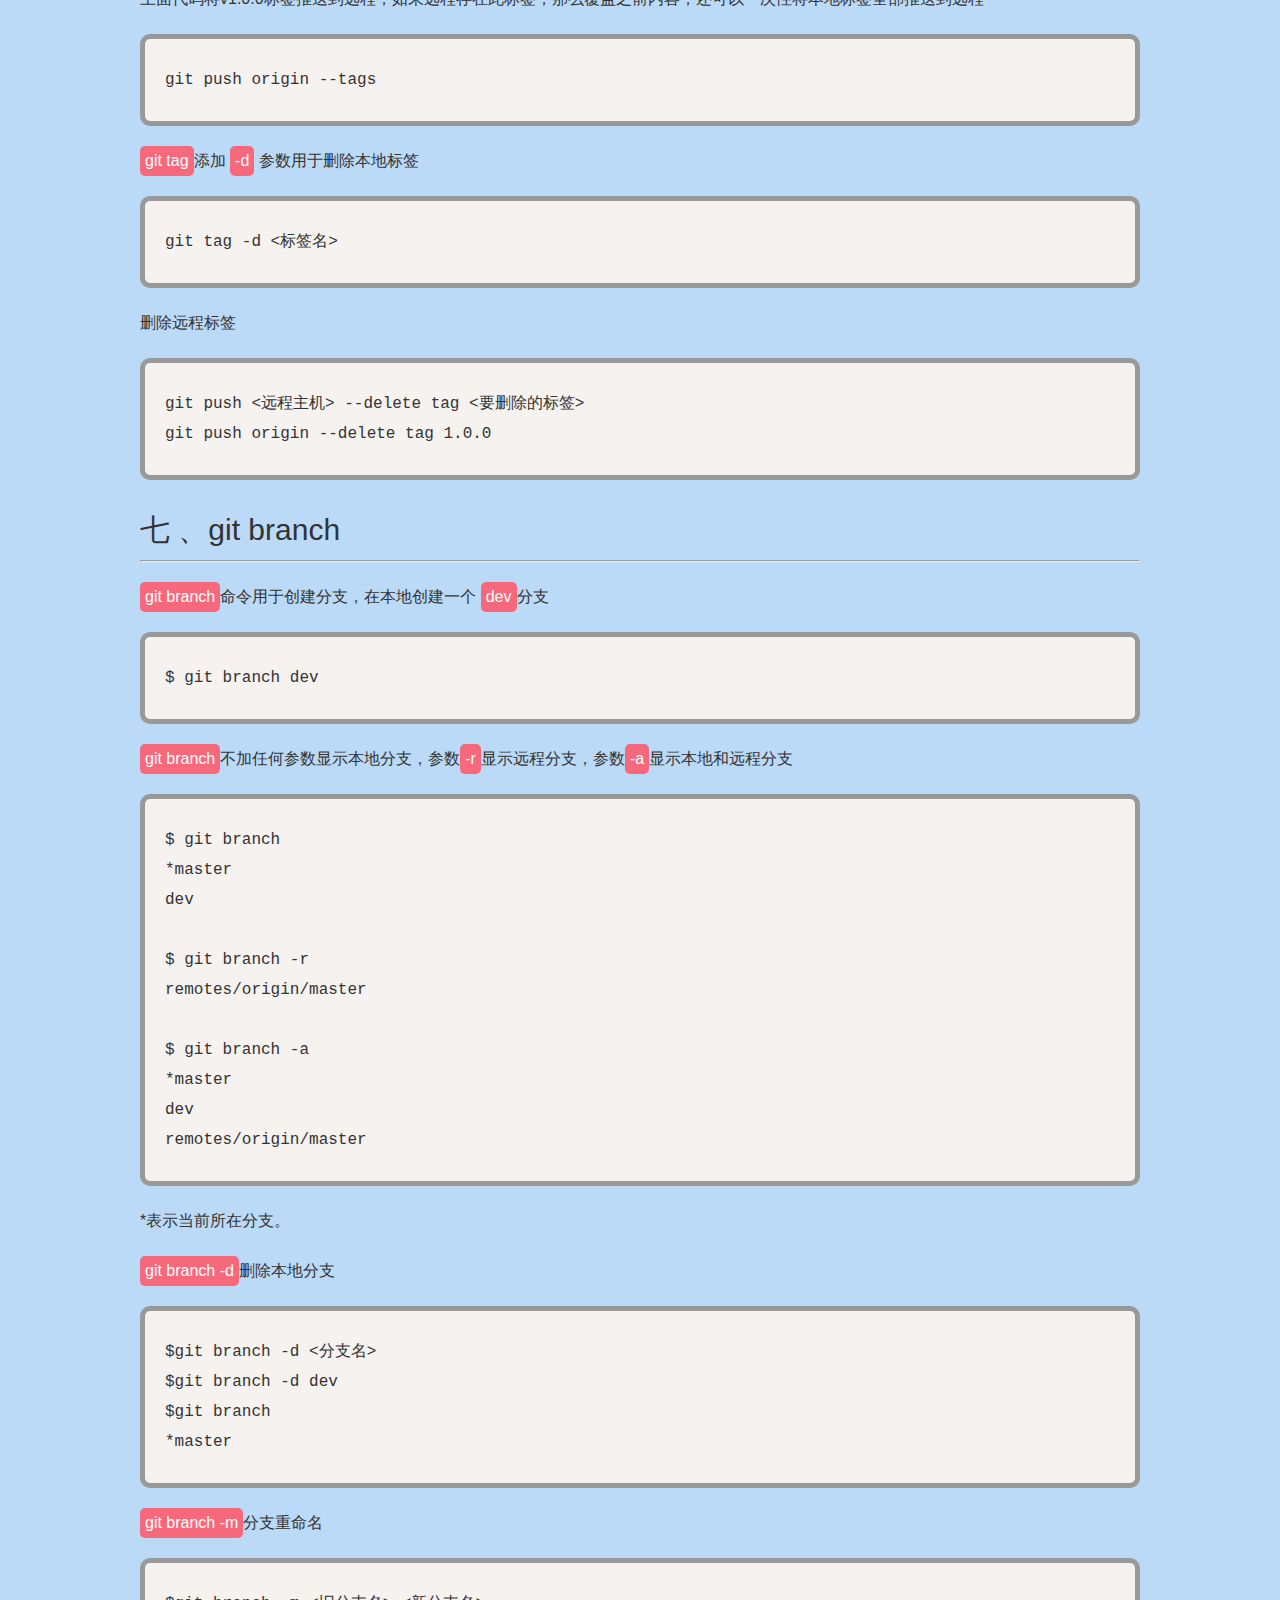
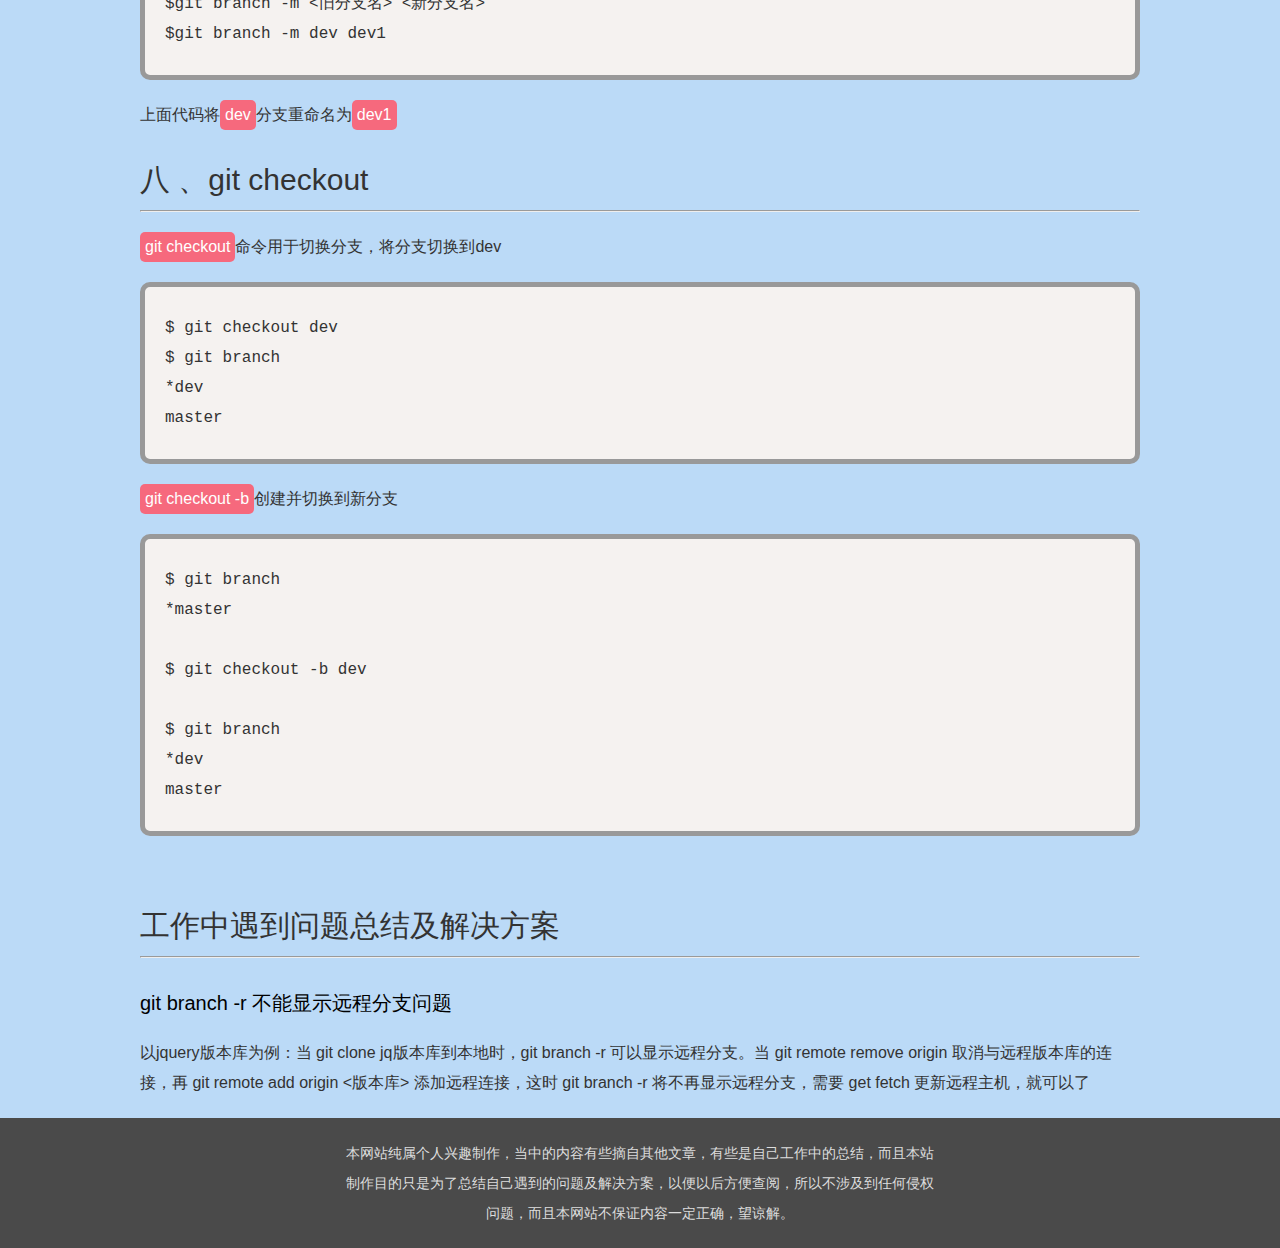
<file: views/git.html>
<html>
<head>
    <meta charset="utf-8">
    <link rel="stylesheet" type="text/css" href="../css/style.css" />
</head>
<body class="git">
    <div class="html_head">
        <div class="top">
            <p><span>白梦超个人博客</span>前端开发大海中的一朵浪花</p>
        </div>
        <div class="nav">
            <ul class="nav">
                <li><a href="/">首页</a></li>
                <li><a href="">HTML</a></li>
                <li><a href="/views/css.html">CSS</a></li>
                <li><a href="">JS</a></li>
                <li class="on"><a href="/views/git.html">GIT</a></li>
                <li><a href="/views/fis.html">FIS</a></li>
                <li><a href="/views/case.html">CASE</a></li>
            </ul>
        </div>
    </div>
    <section class="main">
        <div class="title">
            <h2>git 指令操作</h2>
            <hr>
            <ul>
                <li><a href="#git_clone">git clone</a></li>
                <li><a href="#git_remote">git remote</a></li>
                <li><a href="#git_fetch">git fetch</a></li>
                <li><a href="#git_pull">git pull</a></li>
                <li><a href="#git_push">git push</a></li>
                <li><a href="#git_tag">git tag</a></li>
                <li><a href="#git_branch">git branch</a></li>
                <li><a href="#git_checkout">git checkout</a></li>
            </ul>
        </div>
        <div class="directive" id="git_clone">
            <h3 class="directive_title">一 、git clone</h3>
            <hr>
            <p>远程操作的第一步，通常是从远程主机克隆一个版本库，这时就要用到<span class="color">git clone</span>命令。</p>
            <div class="code">
                <pre><code>$ git clone &lt;版本库网址&gt;</code></pre>
            </div>
            <p>比如，克隆jQuery的版本库。</p>
            <div class="code">
                <pre><code>$ git clone https://github.com/jquery/jquery.git</code></pre>
            </div>
            <p>此命令会在本地生成一个与主机版本库同名的的库。如果要指定不同的目录名，可以将目录名作为<span class="color">git clone</span>命令的第二个参数</p>
            <div class="code">
                <pre><code>$ git clone &lt;版本库网址&gt; &lt;本地库名&gt;</code></pre>
            </div>
            <p><span class="color">git clone</span>支持多种协议，除了HTTP(s)以外，还支持SSH、Git等一些其他协议，下面以jquery的版本库为例：</p>
            <div class="code">
                <pre><code>$ git clone https://github.com/jquery/jquery.git<br>$ git clone ssh://github.com/jquery/jquery.git<br>$ git clone git://github.com/jquery/jquery.git<br>$ git clone git@github.com:jquery/jquery.git
                 </code></code></pre>
            </div>
        </div>

        <div class="directive" id="git_remote">
            <h3 class="directive_title">二 、git remote</h3>
            <hr>
            <p>为了便于管理，Git要求每个远程主机都必须指定一个主机名。<span class="color">git remote</span>命令就用于管理主机名。<p>
            <p>不带选项的时候，git remote命令列出所有远程主机。</p>
            <div class="code">
                <pre><code>$ git remote<br><span>origin</code></pre>
            </div>
            <p>使用<span class="color">-v</span>选项，可以参看远程主机的网址</p>
            <div class="code">
                <pre><code>$ git remote -v<br>origin  git@github.com:jquery/jquery.git (fetch)<br>origin  git@github.com:jquery/jquery.git (push)</code></pre>
            </div>
            <p>上面命令表示，当前只有一台远程主机，叫做<span class="color">origin</span>，以及它的网址。</p>
            <p>隆版本库的时候，所使用的远程主机自动被Git命名为<span class="color">origin</span>。如果想用其他的主机名，需要用<span class="color">git clone</span>命令的-o选项指定</p>
            <div class="code">
                <pre><code>$ git clone -o jQuery https://github.com/jquery/jquery.git</code><br>$ git remote<br>jQuery</code></pre>
            </div>
            <p>上面命令表示，克隆的时候，指定远程主机叫做<span class="color">jQuery</span>。</p>
            <p><span class="color">git remote show</span>命令加上主机名，可以查看该主机的详细信息。</p>
            <div class="code">
                <pre><code>$ git remote show &lt;主机名&gt;</code></code></pre>
            </div>
            <p><span class="color">git remote add</span>命令用于添加远程主机。还可以建立本地库与远程的连接</p>
            <div class="code">
                <pre><code>$ git remote add &lt;主机名&gt; &lt;网址&gt;<br>$ git remote add origin https://github.com/jquery/jquery.git<br>$ git remote add origin git@github.com:jquery/jquery.git</code></code></pre>
            </div>
            <p><span class="color">git remote rm</span>命令用于删除远程主机。</p>
            <div class="code">
                <pre><code>$ git remote rm &lt;主机名&gt;</code></code></pre>
            </div>
            <p><span class="color">git remote remove</span>取消本地库与远程连接。</p>
            <div class="code">
                <pre><code>$ git remote remove &lt;主机名&gt;</code></code></pre>
            </div>
            <p><span class="color">git remote rename</span>命令用于远程主机的改名。</p>
            <div class="code">
                <pre><code>$ git remote rename &lt;原主机名&gt; &lt;新主机名&gt;</code></code></pre>
            </div>
        </div>

        <div class="directive" id="git_fetch">
            <h3 class="directive_title">三 、git fetch</h3>
            <hr>
            <p>一旦远程主机的版本库有了更新（Git术语叫做commit），需要将这些更新取回本地，这时就要用到<span class="color">git fetch</span>命令。<p>
            <div class="code">
                <pre><code>$ git fetch &lt;远程主机名&gt;</code></pre>
            </div>
            <p>上面命令将某个远程主机的更新，全部取回本地。</p>
            <p><span class="color">git fetch</span>命令通常用来查看其他人的进程，因为它取回的代码对你本地的开发代码没有影响。</p>
            <p>默认情况下，<span class="color">git fetch</span>取回所有分支（branch）的更新。如果只想取回特定分支的更新，可以指定分支名。</p>
            <div class="code">
                <pre><code>$ git fetch &lt;远程主机名&gt; &lt;分支名&gt;</code></pre>
            </div>
            <p>比如，取回<span class="color">origin</span>主机的<span class="color">master</span>分支。</p>
            <div class="code">
                <pre><code>$ git fetch origin master</code></pre>
            </div>
            <p>所取回的更新，在本地主机上要用"远程主机名/分支名"的形式读取。比如<span class="color">origin</span>主机的<span class="color">master</span>，就要用origin/master读取。</p>
            <p><span class="color">git branch</span>命令的<span class="color">-r</span>选项，可以用来查看远程分支，<span class="color">-a</span>选项查看所有分支,<span class="color">git branch</span>不加参数查看本地分支。</p>
            <div class="code">
                <pre><code>$ git branch -r<br>origin/master<br><br>$ git branch -a<br>* master<br>  remotes/origin/master<br><br>$ git branch<br>* master</code></code></pre>
            </div>
            <p>上面命令表示，本地主机的当前分支是<span class="color">master</span>，远程分支是<span class="color">origin/master</span>。</p>
            <p>取回远程主机的更新以后，可以在它的基础上，使用<span class="color">git checkout</span>命令创建一个新的分支。</p>
            <div class="code">
                <pre><code>$ git checkout -b newBrach origin/master</code></pre>
            </div>
            <p>上面命令表示，在<span class="color">origin/master</span>的基础上，创建一个新分支。</p>
            <p>此外，也可以使用<span class="color">git merge</span>命令或者<span class="color">git rebase</span>命令，在本地分支上合并远程分支。</p>
            <div class="code">
                <pre><code>$ git merge origin/master<br># 或者<br>$ git rebase origin/master</code></pre>
            </div>
            <p>上面命令表示在当前分支上，合并<span class="color">origin/master</span>。</p>
        </div>

        <div class="directive" id="git_pull">
            <h3 class="directive_title">四 、git pull</h3>
            <hr>
            <p><span class="color">git pull</span>命令的作用是，取回远程主机某个分支的更新，再与本地的指定分支合并。它的完整格式稍稍有点复杂。<p>
            <div class="code">
                <pre><code>$ git pull &lt;远程主机名&gt; &lt;远程分支名&gt;:&lt;本地分支名&gt;</code></pre>
            </div>
            <p>比如，取回<span class="color">origin</span>主机的<span class="color">next</span>分支，与本地的<span class="color">master</span>分支合并，需要写成下面这样。</p>
            <div class="code">
                <pre><code>$ git pull origin next:master</code></pre>
            </div>
            <p>如果远程分支是与当前分支合并，则冒号后面的部分可以省略。</p>
            <div class="code">
                <pre><code>$ git pull origin next</code></pre>
            </div>
            <p>上面命令表示，取回<span class="color">origin/next</span>分支，再与当前分支合并。实质上，这等同于先做<span class="color">git fetch</span>，再做<span class="color">git merge</span>。</p>
            <div class="code">
                <pre><code>$ git fetch origin<br>$ git merge origin/next</code></pre>
            </div>
            <p>在某些场合，Git会自动在本地分支与远程分支之间，建立一种追踪关系（tracking）。比如，在<span class="color">git clone</span>的时候，所有本地分支默认与远程主机的同名分支，建立追踪关系，也就是说，本地的<span class="color">master</span>分支自动"追踪"<span class="color">origin/master</span>分支。</p>
            <p>Git也允许手动建立追踪关系。</p>
            <div class="code">
                <pre><code>git branch --set-upstream master origin/next</code></pre>
            </div>
            <p>上面命令指定<span class="color">master</span>分支追踪<span class="color">origin/next</span>分支。</p>
            <p>如果当前分支与远程分支存在追踪关系，<span class="color">git pull</span>就可以省略远程分支名。</p>
            <div class="code">
                <pre><code>$ git pull origin</code></pre>
            </div>
            <p>上面命令表示，本地的当前分支自动与对应的<span class="color">origin</span>主机"追踪分支"（remote-tracking branch）进行合并。</p>
            <p>如果当前分支只有一个追踪分支，连远程主机名都可以省略。</p>
            <div class="code">
                <pre><code>$ git pull</code></pre>
            </div>
            <p>上面命令表示，当前分支自动与唯一一个追踪分支进行合并。</p>
            <p>如果合并需要采用rebase模式，可以使用<span class="color">--rebase</span>选项。</p>
            <div class="code">
                <pre><code>$ git pull --rebase &lt;远程主机名&gt; &lt;远程分支名&gt;:&lt;本地分支名&gt;</code></pre>
            </div>
            <p>如果远程主机删除了某个分支，默认情况下，<span class="color">git pull</span> 不会在拉取远程分支的时候，删除对应的本地分支。这是为了防止，由于其他人操作了远程主机，导致<span class="color">git pull</span>不知不觉删除了本地分支。</p>
            <p>但是，你可以改变这个行为，加上参数 <span class="color">-p </span>就会在本地删除远程已经删除的分支。</p>
            <div class="code">
                <pre><code>$ git pull -p<br># 等同于下面的命令<br>$ git fetch --prune origin<br>$ git fetch -p</code></pre>
            </div>
        </div>

        <div class="directive" id="git_push">
            <h3 class="directive_title">五 、git push</h3>
            <hr>
            <p><span class="color">git push</span>命令用于将本地分支的更新，推送到远程主机。它的格式与<span class="color">git pull</span>命令相仿。<p>
            <div class="code">
                <pre><code>$ git push &lt;远程主机名&gt; &lt;本地分支名&gt;:&lt;远程分支名&gt;</code></pre>
            </div>
            <p>注意，分支推送顺序的写法是&lt;来源地&gt;:&lt;目的地&gt;，所以<span class="color">git pull</span>是&lt;远程分支&gt;:&lt;本地分支&gt;，而<span class="color">git push</span>是&lt;本地分支&gt;:&lt;远程分支&gt;。</p>
            <p>如果省略远程分支名，则表示将本地分支推送与之存在"追踪关系"的远程分支（通常两者同名），如果该远程分支不存在，则会被新建。</p>
            <div class="code">
                <pre><code>$ git push origin master</code></pre>
            </div>
            <p>上面命令表示，将本地的master分支推送到<span class="color">origin</span>主机的<span class="color">master</span>分支。如果后者不存在，则会被新建。</p>
            <p>如果省略本地分支名，则表示删除指定的远程分支，因为这等同于推送一个空的本地分支到远程分支。</p>
            <div class="code">
                <pre><code>$ git push origin :master<br># 等同于<br>$ git push origin --delete master</code></pre>
            </div>
            <p>上面命令表示删除<span class="color">origin</span>主机的<span class="color">master</span>分支。</p>
            <p>如果当前分支与远程分支之间存在追踪关系，则本地分支和远程分支都可以省略。</p>
            <div class="code">
                <pre><code>$ git push origin</code></pre>
            </div>
            <p>如果当前分支与多个主机存在追踪关系，则可以使用<span class="color">-u</span>选项指定一个默认主机，这样后面就可以不加任何参数使用<span class="color">git push</span>。</p>
            <div class="code">
                <pre><code>$ git push -u origin master</code></pre>
            </div>
            <p>Git也允许手动建立追踪关系。</p>
            <div class="code">
                <pre><code>git branch --set-upstream master origin/next</code></pre>
            </div>
            <p>上面命令将本地的<span class="color">master</span>分支推送到<span class="color">origin</span>主机，同时指定<span class="color">origin</span>为默认主机，后面就可以不加任何参数使用<span class="color">git push</span>了。</p>
            <p>不带任何参数的<span class="color">git push</span>，默认只推送当前分支，这叫做simple方式。此外，还有一种matching方式，会推送所有有对应的远程分支的本地分支。Git 2.0版本之前，默认采用matching方法，现在改为默认采用simple方式。如果要修改这个设置，可以采用<span class="color">git config</span>命令。</p>
            <div class="code">
                <pre><code>$ git config --global push.default matching<br># 或者<br>$ git config --global push.default simple</code></pre>
            </div>
            <p>还有一种情况，就是不管是否存在对应的远程分支，将本地的所有分支都推送到远程主机，这时需要使用<span class="color">--all</span>选项。</p>
            <div class="code">
                <pre><code>$ git push --all origin</code></pre>
            </div>
            <p>上面命令表示，将所有本地分支都推送到<span class="color">origin</span>主机。</p>
            <p>如果远程主机的版本比本地版本更新，推送时Git会报错，要求先在本地做<span class="color">git pull</span>合并差异，然后再推送到远程主机。这时，如果你一定要推送，可以使用<span class="color">--force</span>选项。</p>
            <div class="code">
                <pre><code>$ git push --force origin</code></pre>
            </div>
            <p>上面命令使用<span class="color">--force</span>选项，结果导致远程主机上更新的版本被覆盖。除非你很确定要这样做，否则应该尽量避免使用<span class="color">--force</span>选项。</p>
            <p>最后，<span class="color">git push</span>不会推送标签（tag），除非使用<span class="color">--tags</span>选项。</p>
            <div class="code">
                <pre><code>$ git push origin --tags</code></pre>
            </div>
        </div>

        <div class="directive" id="git_tag">
            <h3 class="directive_title">六 、git tag</h3>
            <hr>
            <p><span class="color">git tag</span>命令用于创建标签，也就是我们说的版本号<p>
            <div class="code">
                <pre><code>$ git tag v1.0.0</code></pre>
            </div>
            <p>上面创建了一个 v1.0.0 的标签<p>
            <p><span class="color">git tag</span>不加任何参数，显示当前分支所有标签<p>
            <div class="code">
                <pre><code>$ git tag<br>v1.0.0</code></pre>
            </div>
            <p>将标签推送到远程使用 <span class="color">git push</span><p>
            <div class="code">
                <pre><code>git push &lt;远程主机&gt; &lt;标签&gt;<br>git push origin v1.0.0</code></pre>
            </div>
            <p>上面代码将v1.0.0标签推送到远程，如果远程存在此标签，那么覆盖之前内容，还可以一次性将本地标签全部推送到远程<p>
            <div class="code">
                <pre><code>git push origin --tags</code></pre>
            </div>
            <p><span class="color">git tag</span>添加 <span class="color">-d</span> 参数用于删除本地标签<p>
            <div class="code">
                <pre><code>git tag -d &lt;标签名&gt;</code></pre>
            </div>
            <p>删除远程标签<p>
            <div class="code">
                <pre><code>git push &lt;远程主机&gt; --delete tag &lt;要删除的标签&gt;<br>git push origin --delete tag 1.0.0</code></pre>
            </div>
        </div>

        <div class="directive" id="git_branch">
            <h3 class="directive_title">七 、git branch</h3>
            <hr>
            <p><span class="color">git branch</span>命令用于创建分支，在本地创建一个 <span class="color">dev</span>分支<p>
            <div class="code">
                <pre><code>$ git branch dev</code></pre>
            </div>
            <p><span class="color">git branch</span>不加任何参数显示本地分支，参数<span class="color">-r</span>显示远程分支，参数<span class="color">-a</span>显示本地和远程分支<p>
            <div class="code">
                <pre><code>$ git branch<br>*master<br>dev<br><br>$ git branch -r<br>remotes/origin/master<br><br>$ git branch -a<br>*master<br>dev<br>remotes/origin/master</code></pre>
            </div>
            <p>*表示当前所在分支。</p>
            <p><span class="color">git branch -d</span>删除本地分支<p>
            <div class="code">
                <pre><code>$git branch -d &lt;分支名&gt;<br>$git branch -d dev<br>$git branch<br>*master </code></pre>
            </div>
            <p><span class="color">git branch -m</span>分支重命名<p>
            <div class="code">
                <pre><code>$git branch -m &lt;旧分支名&gt; &lt;新分支名&gt;<br>$git branch -m dev dev1</code></pre>
            </div>
            <p>上面代码将<span class="color">dev</span>分支重命名为<span class="color">dev1</span><p>
        </div>

        <div class="directive" id="git_checkout">
            <h3 class="directive_title">八 、git checkout</h3>
            <hr>
            <p><span class="color">git checkout</span>命令用于切换分支，将分支切换到dev<p>
            <div class="code">
                <pre><code>$ git checkout dev<br>$ git branch<br>*dev<br>master</code></pre>
            </div>
            <p><span class="color">git checkout -b</span>创建并切换到新分支</p>
            <div class="code">
                <pre><code>$ git branch<br>*master<br><br>$ git checkout -b dev<br><br>$ git branch<br>*dev<br>master</code></pre>
            </div>
        </div>
        
        <div class="question_title">
            <h2>工作中遇到问题总结及解决方案</h2>
            <hr>
        </div>
        <div class="question">
            <h2 class="title">git branch -r 不能显示远程分支问题</h2>
            <p>以jquery版本库为例：当 git clone jq版本库到本地时，git branch -r 可以显示远程分支。当 git remote remove origin 取消与远程版本库的连接，再 git remote add origin &lt;版本库&gt; 添加远程连接，这时 git branch -r 将不再显示远程分支，需要 get fetch 更新远程主机，就可以了</p>
        </div>
    </section>
    <div class="html_foot">
        <p>本网站纯属个人兴趣制作，当中的内容有些摘自其他文章，有些是自己工作中的总结，而且本站制作目的只是为了总结自己遇到的问题及解决方案，以便以后方便查阅，所以不涉及到任何侵权问题，而且本网站不保证内容一定正确，望谅解。</p>
    </div>
</body>
</html>
</file>
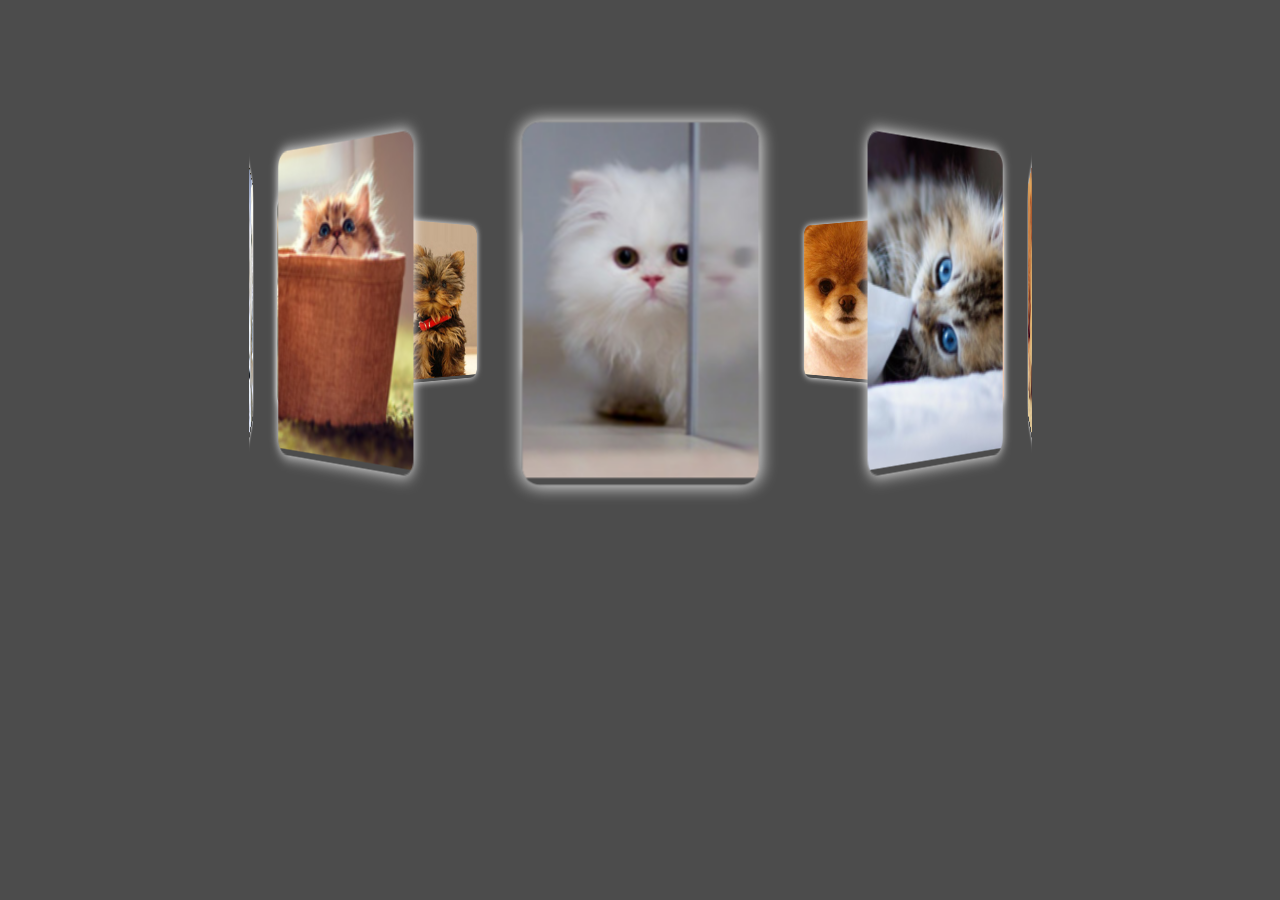
<file: views/case/case_2.html>
﻿<!doctype html>
<html>
<head>
<meta charset="utf-8">
<meta name="author" content="3D圆环" />
<meta name="copyright" content="3D圆环" />
<meta name="description" content="3D圆环" />
<title>3D圆环</title>
<link rel="stylesheet" type="text/css" href="/css/case/case_2.css">
</head>
<body>
	<ul>
    	<li><img src="/images/case_2/1.jpg" /></li>
    	<li><img src="/images/case_2/2.jpg" /></li>
    	<li><img src="/images/case_2/3.jpg" /></li>
    	<li><img src="/images/case_2/4.jpg" /></li>
    	<li><img src="/images/case_2/5.jpg" /></li>
    	<li><img src="/images/case_2/6.jpg" /></li>
    	<li><img src="/images/case_2/7.jpg" /></li>
    	<li><img src="/images/case_2/8.jpg" /></li>
    	<li><img src="/images/case_2/9.jpg" /></li>
    	<li><img src="/images/case_2/10.jpg" /></li>
    	<li><img src="/images/case_2/11.jpg" /></li>
    </ul>
    <script src="/js/case/case_2.js"></script>
</body>
</html>
</file>
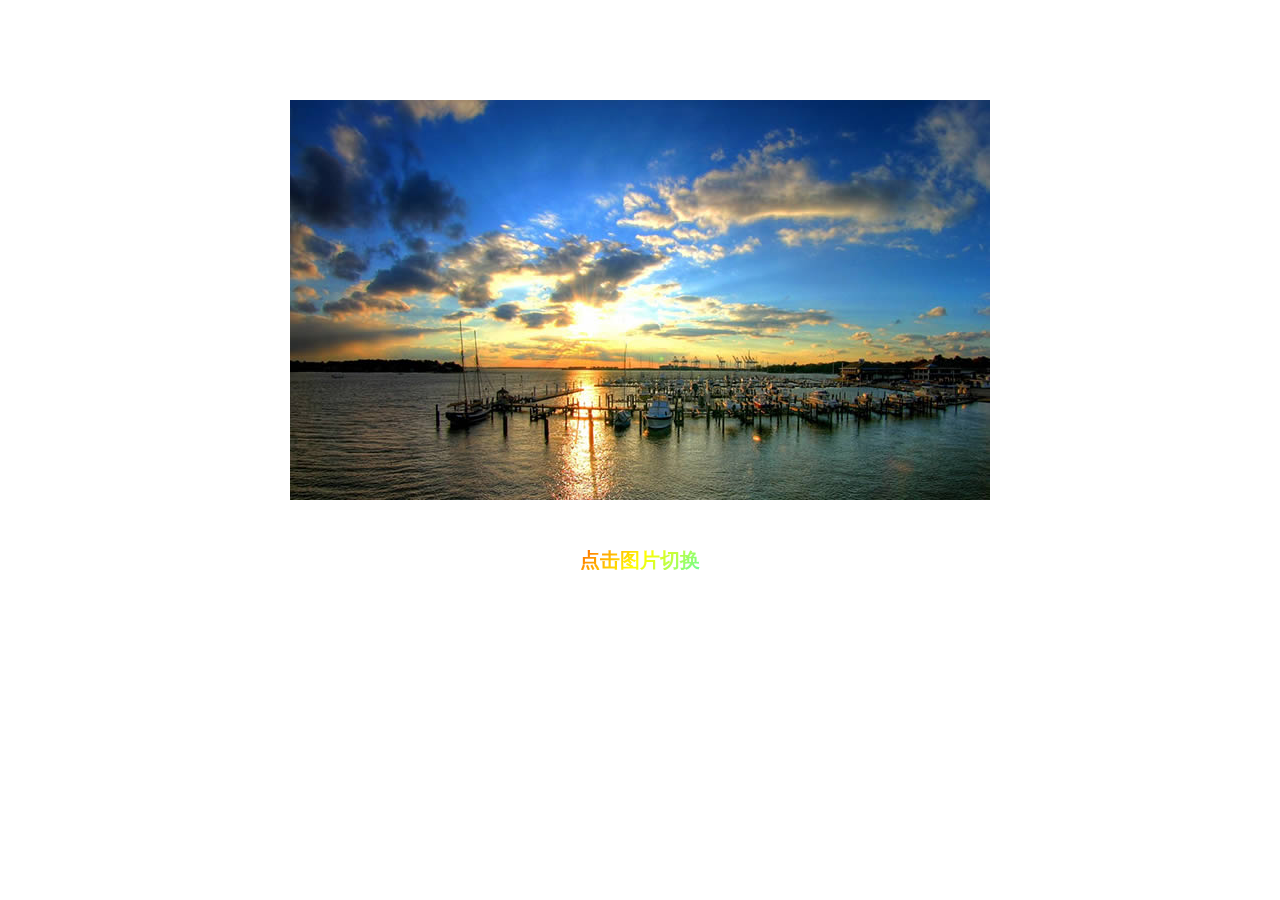
<file: views/case/case_3.html>
<!doctype html>
<html>
<head>
<meta charset="utf-8">
<meta name="author" content="" />
<meta name="copyright" content="" />
<meta name="description" content="" />
<title>爆炸翻页</title>
<link rel="stylesheet" type="text/css" href="/css/case/case_3.css">
</head>

<body>
	<div class="box"></div>
	<p>点击图片切换</p>
	<script src="/js/case/case_3.js"></script>
</body>
</html>
</file>
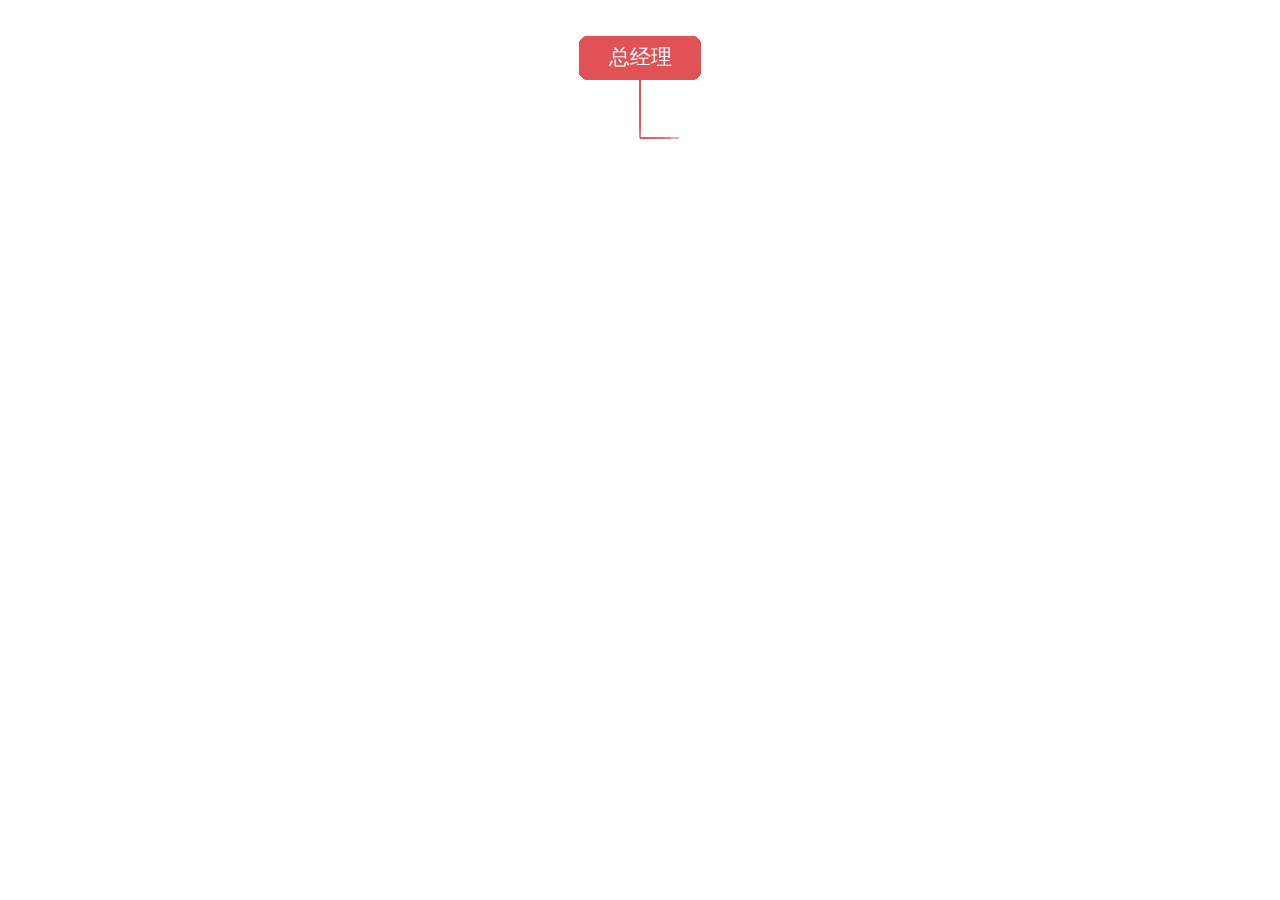
<file: views/case/case_canvas1.html>
<html>
<head>
	<meta http-equiv="Content-Type" content="text/html; charset=utf-8"/>
	<style>
		div.min_width { width: 1200px; margin: 0 auto;}
	</style>
</head>
<body>
	<div class="min_width">
		<canvas id="myCanvas"></canvas>
	</div>
	<script src="/js/jquery.min.js"></script>
	<script>
		$(function(){
			var myCanvas=document.getElementById('myCanvas');
			myCanvas.setAttribute('width','1200');
			myCanvas.setAttribute('height','700');
			myCanvas.style.background = '#fff';


			var context=myCanvas.getContext('2d');

			context.lineWidth = 1;

			var arr = [{x : 600,y : 50,width : 120,height : 42,radius : 7,content : '总经理'},
					   {x : 726,y : 130,width : 150,height : 42,radius : 9,content : '总经理助理'},
					   {x : 150,y : 240,width : 150,height : 42,radius : 9,content : '市场营销部'},
					   {x : 370,y : 240,width : 120,height : 42,radius : 9,content : '技术部'},
					   {x : 600,y : 240,width : 120,height : 42,radius : 7,content : '设计部'},
					   {x : 826,y : 240,width : 130,height : 42,radius : 8,content : '管理中心'},
					   {x : 1051,y : 240,width : 130,height : 42,radius : 8,content : '财务中心'},
					   {x : 81,y : 425,width : 120,height : 42,radius : 7,content : '渠道部'},
					   {x : 230,y : 425,width : 120,height : 42,radius : 7,content : '直销部'},
					   {x : 307,y : 345,width : 120,height : 42,radius : 7,content : '研发部'},
					   {x : 455,y : 345,width : 120,height : 42,radius : 7,content : '开发部'},
					   {x : 600,y : 345,width : 120,height : 42,radius : 7,content : 'UI设计部'},
					   {x : 752,y : 425,width : 120,height : 42,radius : 7,content : '人事部'},
					   {x : 899,y : 425,width : 120,height : 42,radius : 7,content : '行政部'},
					   {x : 1051,y : 345,width : 120,height : 42,radius : 7,content : '财务部'}
					]
			//线的端点分为七层
			var arr_1 = [{x : 600,y : 50}];
			var arr_2 = [{x : 600,y : 130},{x : 726,y : 130}];
			var arr_3 = [{x : 150,y : 180},{x : 370,y : 180},{x : 600,y : 180},{x : 826,y : 180},{x : 1051,y : 180}];
			var arr_4 = [{x : 150,y : 240},{x : 370,y : 240},{x : 600,y : 240},{x : 826,y : 240},{x : 1051,y : 240}];
			var arr_5 = [{x : 307,y : 300},{x : 370,y : 300},{x : 455,y : 300}];
			var arr_6 = [{x : 307,y : 345},{x : 455,y : 345},{x : 600,y : 345},{x : 1051,y : 345}];
			var arr_7 = [{x : 81,y : 355},{x : 150,y : 355},{x : 230,y : 355},{x : 752,y : 355},{x : 826,y : 355},{x : 899,y : 355}];
			var arr_8 = [{x : 81,y : 425},{x : 230,y : 425},{x : 752,y : 425},{x : 899,y : 425}];

			//参数说明
			/*var json = {
				x : 540,				//矩形中心位置x坐标
				y : 50,					//矩形中心位置y坐标
				width : 120,			//矩形的宽度
				height : 42,			//矩形的高度
				radius : 7,				//矩形圆角半径
				content : '总经理'		//矩形里面的文字内容
			}*/
			function rectangle(json){
				context.beginPath();
				context.moveTo(json.x-json.width/2+json.radius,json.y-json.height/2);
				context.lineTo(json.x+json.width/2-json.radius,json.y-json.height/2);
				context.arc(json.x+json.width/2-json.radius, json.y-json.height/2+json.radius, json.radius, Math.PI/2*3, 0);
				context.lineTo(json.x+json.width/2,json.y+json.height/2-json.radius);
				context.arc(json.x+json.width/2-json.radius, json.y+json.height/2-json.radius, json.radius, 0, Math.PI/2);
				context.lineTo(json.x-json.width/2+json.radius,json.y+json.height/2);
				context.arc(json.x-json.width/2+json.radius, json.y+json.height/2-json.radius, json.radius, Math.PI/2, Math.PI);
				context.lineTo(json.x-json.width/2,json.y-json.height/2+json.radius);
				context.arc(json.x-json.width/2+json.radius, json.y-json.height/2+json.radius, json.radius, Math.PI, Math.PI/2*3);
				context.strokeStyle = '#e05255';
				context.stroke();
				context.fillStyle = '#e05255';
				context.fill();
				context.closePath();

				context.font = 'normal 21px "微软雅黑"';
	            context.textAlign = 'center';
	            context.textBaseline = "middle";
	            context.strokeStyle = '#fff';
	            context.fillStyle = '#fff';
	            context.fillText(json.content, json.x, json.y);	
			}

			var time_num = 500;

			//划线方法
			function down(json1,json2,fn){
				var disX = json2.x - json1.x;
				var disY = json2.y - json1.y;
				var count = parseInt(time_num/30);
				var n=0;
				var timer = null;
				timer=setInterval(function(){
					n++;
					var curX = parseInt(disX*n/count);
					var curY = parseInt(disY*n/count);
					//context.clearRect(json1.x-1,json1.y,json2.x+1,json2.y);
					context.beginPath();
					context.moveTo(json1.x,json1.y);
					context.lineTo(json1.x+curX,json1.y+curY);
					context.strokeStyle = 'rgb(224,82,85)';
					context.stroke();
					fn&&fn();
					context.closePath();
					if (n==count){
						context.beginPath();
						context.moveTo(json1.x,json1.y);
						context.lineTo(json1.x+curX,json1.y+curY);
						context.strokeStyle = 'rgb(224,82,85)';
						context.stroke();
						fn&&fn();
						context.closePath();
						clearInterval(timer);
					}
				},30)
			}
			var _i=1;
			rectangle(arr[0]);
			down(arr_1[0],arr_2[0],function(){
				rectangle(arr[0]);
			})
			setTimeout(function(){
				down(arr_2[0],arr_2[1])
			},time_num)
			setTimeout(function(){
				rectangle(arr[1]);
				down(arr_2[0],arr_3[2])
			},time_num*2)
			setTimeout(function(){
				down(arr_3[2],arr_3[0])

				down(arr_3[2],arr_3[4])
			},time_num*3)

			setTimeout(function(){
				down(arr_3[0],arr_4[0])

				down(arr_3[1],arr_4[1])

				down(arr_3[2],arr_4[2])

				down(arr_3[3],arr_4[3])

				down(arr_3[4],arr_4[4])
			},time_num*4)
			
			setTimeout(function(){
				down(arr_4[0],arr_7[1],function(){
					rectangle(arr[2]);
				})
				down(arr_4[1],arr_5[1],function(){
					rectangle(arr[3]);
				})
				down(arr_4[2],arr_6[2],function(){
					rectangle(arr[4]);
				})
				down(arr_4[3],arr_7[4],function(){
					rectangle(arr[5]);
				})
				down(arr_4[4],arr_6[3],function(){
					rectangle(arr[6]);
				})
			},time_num*5)
			setTimeout(function(){
				down(arr_7[1],arr_7[0])
				down(arr_7[1],arr_7[2])

				down(arr_5[1],arr_5[0])
				down(arr_5[1],arr_5[2])

				down(arr_7[4],arr_7[3])
				down(arr_7[4],arr_7[5])

				rectangle(arr[11]);
				rectangle(arr[14]);
			},time_num*6)
			setTimeout(function(){
				down(arr_7[0],arr_8[0])
				down(arr_7[2],arr_8[1])

				down(arr_5[0],arr_6[0])
				down(arr_5[2],arr_6[1])

				down(arr_7[3],arr_8[2])
				down(arr_7[5],arr_8[3])
			},time_num*7)
			setTimeout(function(){
				rectangle(arr[7]);
				rectangle(arr[8]);

				rectangle(arr[9]);
				rectangle(arr[10]);

				rectangle(arr[12]);
				rectangle(arr[13]);
			},time_num*8)
		})
	</script>
</body>
</html>
</file>
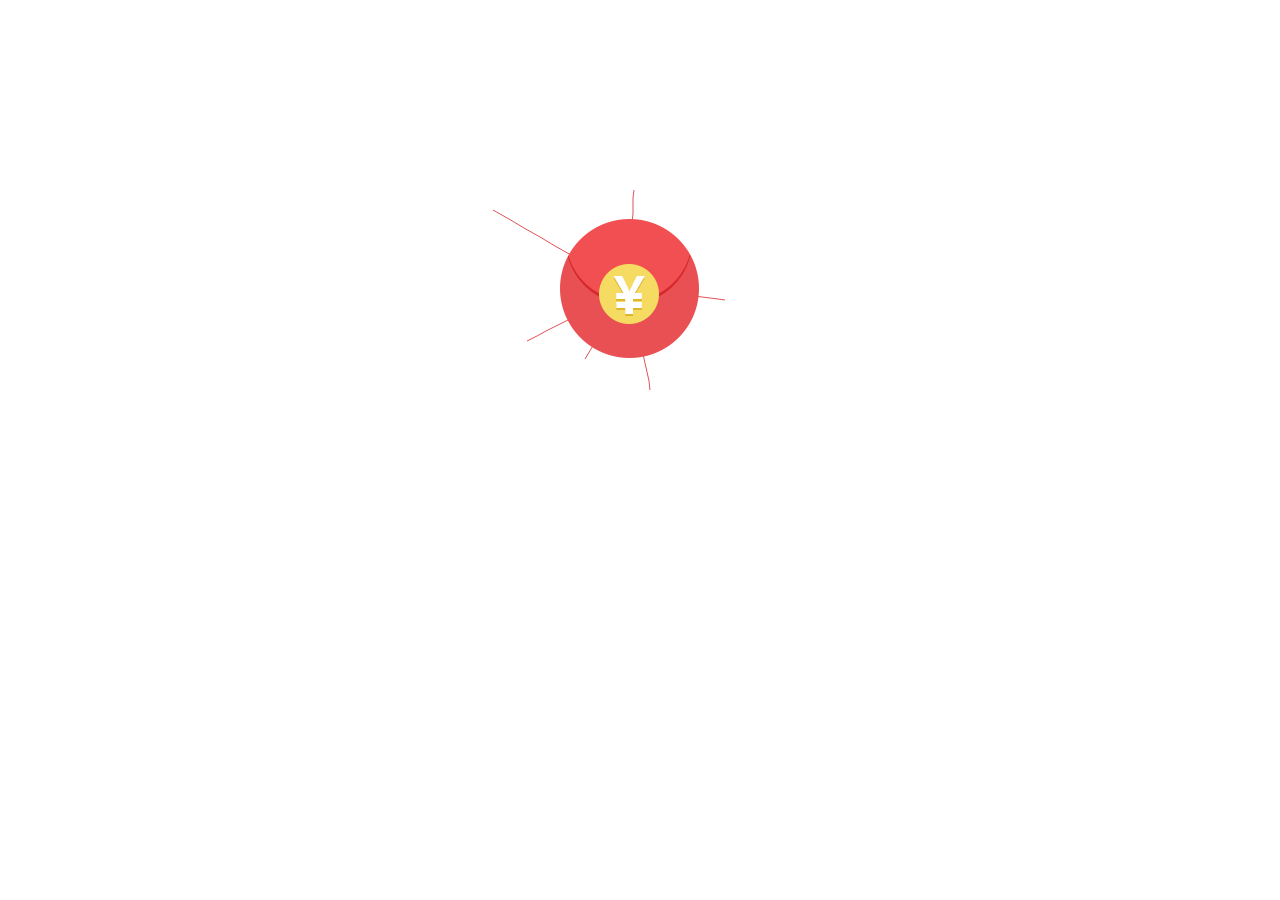
<file: views/case/case_canvas2.html>
<html>
<head>
	<meta http-equiv="Content-Type" content="text/html; charset=utf-8"/>
	<style>
		div.min_width { width: 1200px; margin: 0 auto; position: relative;}
		div.pic { width: 139px; height: 139px; position: absolute; left: 520px; top: 211px;}
	</style>
</head>
<body>
	<div class="min_width">
		<canvas id="myCanvas"></canvas>
		<div class="pic">
			<img src="/images/case_canvas2/weixin_yuan.png" />
		</div>
	</div>
	<script src="/js/jquery.min.js"></script>
	<script>
		$(function(){
			var myCanvas=document.getElementById('myCanvas');
			myCanvas.setAttribute('width','1200');
			myCanvas.setAttribute('height','560');
			myCanvas.style.background = '#fff';


			var context=myCanvas.getContext('2d');

			context.lineWidth = 1;
			context.strokeStyle = '#e05255';

			var arr = [
					   {x : 260,y : 92,r1 : 35,r2 : 43,content : '自动登录',content_x : 82,content_y : -40},
					   {x : 600,y : 70,r1 : 23,r2 : 31,content : '海报',content_x : 0,content_y : -44},
					   {x : 786,y : 305,r1 : 14,r2 : 22,content : '积分',content_x : 51,content_y : 15},
					   {x : 635,y : 500,r1 : 20,r2 : 28,content : '微支付',content_x : 0,content_y : 42},
					   {x : 506,y : 416,r1 : 10,r2 : 18,content : '抽奖',content_x : 0,content_y : 30},
					   {x : 370,y : 395,r1 : 14,r2 : 22,content : '众筹',content_x : 0,content_y : 40},
					   {x : 828,y : 93,r1 : 19,r2 : 27,content : '秒杀',content_x : -18,content_y : 45},
					   {x : 998,y : 264,r1 : 29,r2 : 37,content : '一站到底',content_x : 0,content_y : 58},
					   {x : 849,y : 466,r1 : 14,r2 : 22,content : '投票',content_x : 0,content_y : 40},
					   {x : 217,y : 462,r1 : 32,r2 : 40,content : '精益求精',content_x : 0,content_y : 54},
					   {x : 300,y : 262,r1 : 10,r2 : 18,content : '商城',content_x : 48,content_y : 12},
					   {x : 432,y : 120,r1 : 10,r2 : 18,content : '活动',content_x : 44,content_y : 0},
					   {x : 590,y : 280,r1 : 30,r2 : 70,content : '精益求精',content_x : 0,content_y : 0}
					  ]

			//参数说明
			var json = {
				x : '',			//同心圆x坐标
				y : '',			//同心圆y坐标
				r1 : '',		//内圆半径
				r2 : '',		//外圆半径
				content : '', 	//内容
				content_x : '',	//内容相对于原点x轴的偏移量
				content_y : ''	//内容相对于原点y轴的偏移量
			}
			function drawCircle(json){
				var count = parseInt(time_num/30);
				var n=0;
				var timer = null;
				timer = setInterval(function(){
					n++;
					context.beginPath();
					context.arc(json.x,json.y,json.r2*n/count,0,2*Math.PI);
					context.fillStyle = '#e05255';
					context.fill();
					context.strokeStyle = '#e05255';
					context.stroke();
					context.closePath();
					context.beginPath();
					context.arc(json.x,json.y,json.r1*n/count,0,2*Math.PI);
					context.fillStyle = '#fff';
					context.fill();
					context.strokeStyle = '#e05255';
					context.stroke();
					context.closePath();
					if (n==count){
						clearInterval(timer);
						context.font = 'normal 20px "微软雅黑"';
			            context.textAlign = 'center';
			            context.textBaseline = "middle";
			            context.strokeStyle = '#686868';
			            context.fillStyle = '#686868';
			            context.fillText(json.content, json.x+json.content_x, json.y+json.content_y);	
					}
				},30)			
			}
			
			//线的端点分为以下三组
			var arr_1 = [{x : 590,y : 280,r : 50}]
			var arr_2 = [{x : 260,y : 92,r : 43},{x : 600,y : 70,r : 31},{x : 786,y : 305,r : 22},{x : 635,y : 500,r : 28},{x : 506,y : 416,r : 18},{x : 370,y : 395,r : 22}]
			var arr_3 = [{x : 828,y : 93,r : 27},{x : 998,y : 264,r : 37},{x : 849,y : 466,r : 22},{x : 217,y : 462,r : 40},{x : 300,y : 262,r : 18},{x : 432,y : 120,r : 18}]

			//画一条线所需的时间
			var time_num = 500;

			function down(json1,json2,fn){
				var line_width = Math.sqrt(Math.pow((json2.x-json1.x),2)+Math.pow((json2.y-json1.y),2));
				var start_x = parseInt(json1.x + (json2.x -json1.x)*(json1.r/line_width));
				var start_y = parseInt(json1.y + (json2.y -json1.y)*(json1.r/line_width));
				var end_x = parseInt(json1.x + (json2.x -json1.x)*(1 - json2.r/line_width));
				var end_y = parseInt(json1.y + (json2.y -json1.y)*(1 - json2.r/line_width));

				var disX = end_x - start_x;
				var disY = end_y - start_y;
				var count = parseInt(time_num/30);
				var n=0;
				var timer = null;
				timer=setInterval(function(){
					n++;
					if (n!=0){
						var curx = parseInt(disX*(n-1)/count);
						var cury = parseInt(disY*(n-1)/count);
					}else {
						var curx = 0;
						var cury = 0;
					}
					var curX = parseInt(disX*n/count);
					var curY = parseInt(disY*n/count);
					context.beginPath();
					context.moveTo(start_x+curx,start_y+cury);
					context.lineTo(start_x+curX,start_y+curY);
					context.strokeStyle = 'rgb(224,82,85)';
					context.stroke();
					fn&&fn();
					context.closePath();
					if (n==count){
						context.beginPath();
						context.moveTo(start_x,start_y);
						context.lineTo(end_x,end_y);
						context.strokeStyle = 'rgb(224,82,85)';
						context.stroke();
						fn&&fn();
						context.closePath();
						clearInterval(timer);
					}
				},30)
			}



			setTimeout(function(){
				for (var i=0; i<arr_2.length; i++){
					down(arr_1[0],arr_2[i])
				}
			},time_num)

			setTimeout(function(){
				drawCircle(arr[0]);
				drawCircle(arr[1]);
				drawCircle(arr[2]);
				drawCircle(arr[3]);
				drawCircle(arr[4]);
				drawCircle(arr[5]);
			},time_num*3)
			setTimeout(function(){
				down(arr_2[0],arr_2[1])
				down(arr_2[1],arr_2[2])
				down(arr_2[1],arr_3[0])
				down(arr_2[2],arr_3[1])
				down(arr_2[2],arr_3[2])
				down(arr_2[2],arr_2[3])
				down(arr_2[3],arr_2[4])
				down(arr_2[3],arr_3[3])
				down(arr_2[4],arr_2[5])
				down(arr_2[5],arr_3[3])
				down(arr_2[5],arr_3[4])
				down(arr_2[5],arr_3[5])
				down(arr_2[0],arr_3[3])
				down(arr_3[4],arr_2[0])
				down(arr_2[1],arr_3[4])
				down(arr_2[3],arr_3[2])
			},time_num*5)
			setTimeout(function(){
				drawCircle(arr[6]);
				drawCircle(arr[7]);
				drawCircle(arr[8]);
				drawCircle(arr[9]);
				drawCircle(arr[10]);
				drawCircle(arr[11]);
			},time_num*7)
			setTimeout(function(){
				down(arr_3[0],arr_3[1])
				down(arr_3[1],arr_3[2])
				down(arr_3[3],arr_3[4])
			},time_num*9)
			

		})
	</script>
</body>
</html>
</file>
<file: css/style.css>
html,body,h1,h2,h3,h4,h5,h6,hr,p,ul,li,form,button,input,textarea,th,td,div,dl,dt,dd,figure,figcaption{margin:0;padding:0;font-size:14px;font-family:"微软雅黑","Arial";color:#333;box-sizing:border-box}select{outline:none}ul,ol{list-style:none}.gray{background-color:#f5f5f5 !important;cursor:default !important}a{text-decoration:none;outline:none;color:#333;font-family:"微软雅黑","Arial";font-size:14px}a:hover{text-decoration:none;color:#222}img{display:block;border:none;height:auto;width:auto\9;-ms-interpolation-mode:bicubic}input:focus{outline:none}.li_click{cursor:pointer}.content{width:1200px;margin:0 auto}.min-content{min-width:1200px}#editor{font-size:14px;line-height:2}#editor img{margin:0 auto}div.html_head{width:100%;background:#63b6ed}div.html_head div.top{width:1200px;height:100px;margin:0 auto;transition:all 1s ease}div.html_head div.top p{width:100%;line-height:100px;font-size:30px;text-align:center;color:#fff}div.html_head div.top p span{font-size:50px}div.html_head div.top:hover{letter-spacing:6px}div.html_head div.nav{width:100%;background:#4a4a4a}div.html_head div.nav ul{width:1000px;height:50px;margin:0 auto;position:relative}div.html_head div.nav ul li{position:relative;width:100px;height:50px;float:left;text-align:center;line-height:50px;z-index:99}div.html_head div.nav ul li a{display:inline-block;width:100%;height:100%;color:#fff;font-size:16px;opacity:.8}div.html_head div.nav ul li.on{background:#f6697d}div.html_foot{width:100%;background:#4a4a4a;padding:20px 0;margin-top:20px}div.html_foot p{font-size:14px;line-height:30px;width:600px;margin:0 auto;color:#ddd;text-align:center}section.html_main{width:1000px;margin:0 auto}section.html_main div.title h2{font-size:30px;line-height:80px;font-weight:normal}section.html_main div.title ul{margin-top:20px}section.html_main div.title ul li{line-height:30px;list-style:inside;font-size:14px;text-indent:20px}section.html_main div.directive{margin-top:20px}section.html_main div.directive h3.directive_title{font-size:30px;line-height:60px;font-weight:normal}section.html_main div.directive p{line-height:30px;font-size:16px;margin:20px 0}section.html_main div.directive p span.color{display:inline-block;background:#f6697d;border-radius:5px;padding:0 5px;color:#fff}section.html_main div.directive div.code{margin:20px 0;border-radius:10px;border:5px solid #999;padding:10px 20px;background:#f5f2f0;font-size:16px;line-height:30px}section.html_main div.question_title{margin-top:60px}section.html_main div.question_title h2{font-size:30px;line-height:60px;font-weight:normal}section.html_main div.question{margin:20px 0}section.html_main div.question h2.title{font-size:20px;line-height:50px;color:#000;font-weight:normal}section.html_main div.question p{line-height:30px;font-size:16px;color:#333;margin:10px 0}section.html_main div.question p span.color{display:inline-block;background:#f6697d;border-radius:5px;padding:0 5px;color:#fff}body.case div.main{width:1200px;margin:0 auto}body.case div.main div.title{width:100%;height:100px;line-height:100px;font-size:30px;text-align:center}body.case div.main div.cases{width:100%}body.case div.main div.cases div.case{width:250px;height:250px;border:1px solid #ececec;transition:all .5s ease;float:left;margin:25px}body.case div.main div.cases div.case dl{width:230px;height:230px;margin:10px}body.case div.main div.cases div.case dl dt{width:230px;height:100px;background:#008000;text-align:center;line-height:30px;font-size:20px;color:#fff;display:table-cell;vertical-align:middle;opacity:.8}body.case div.main div.cases div.case dl dd{width:230px;height:130px;line-height:130px;font-size:20px;text-align:center}body.case div.main div.cases div.case:hover{transform:scale(1.1)}body.case div.main div.cases div.blue dl dt{background:#63b6ed}body.case div.main div.cases:after{content:'.';display:block;width:0;height:0;overflow:hidden;visibility:hidden;clear:both}html,body,h1,h2,h3,h4,h5,h6,hr,p,ul,li,form,button,input,textarea,th,td,div,dl,dt,dd{margin:0;padding:0}body.git{font-family:"微软雅黑";background:#bbdaf7}body.git section.main{width:1000px;margin:0 auto}body.git section.main div.title h2{font-size:30px;line-height:80px;font-weight:normal}body.git section.main div.title ul{margin-top:20px}body.git section.main div.title ul li{line-height:30px;list-style:inside;font-size:14px;text-indent:20px}body.git section.main div.directive{margin-top:20px}body.git section.main div.directive h3.directive_title{font-size:30px;line-height:60px;font-weight:normal}body.git section.main div.directive p{line-height:30px;font-size:16px;margin:20px 0}body.git section.main div.directive p span.color{display:inline-block;background:#f6697d;border-radius:5px;padding:0 5px;color:#fff}body.git section.main div.directive div.code{margin:20px 0;border-radius:10px;border:5px solid #999;padding:10px 20px;background:#f5f2f0;font-size:16px;line-height:30px}body.git section.main div.question_title{margin-top:60px}body.git section.main div.question_title h2{font-size:30px;line-height:60px;font-weight:normal}body.git section.main div.question{margin:20px 0}body.git section.main div.question h2.title{font-size:20px;line-height:50px;color:#000;font-weight:normal}body.git section.main div.question p{line-height:30px;font-size:16px;color:#333;margin:10px 0}body.git section.main div.question p span.color{display:inline-block;background:#f6697d;border-radius:5px;padding:0 5px;color:#fff}html,body,h1,h2,h3,h4,h5,h6,hr,p,ul,li,form,button,input,textarea,th,td,div,dl,dt,dd{margin:0;padding:0}body.fis3{font-family:"微软雅黑";background:#bbdaf7}body.fis3 section.main{width:1000px;margin:0 auto}body.fis3 section.main div.title h2{font-size:30px;line-height:80px;font-weight:normal}body.fis3 section.main div.title ul{margin-top:20px}body.fis3 section.main div.title ul li{line-height:30px;list-style:inside;font-size:14px;text-indent:20px}body.fis3 section.main div.directive{margin-top:20px}body.fis3 section.main div.directive h3.directive_title{font-size:30px;line-height:60px;font-weight:normal}body.fis3 section.main div.directive p{line-height:30px;font-size:16px;margin:20px 0}body.fis3 section.main div.directive p span.color{display:inline-block;background:#f6697d;border-radius:5px;padding:0 5px;color:#fff}body.fis3 section.main div.directive div.code{margin:20px 0;border-radius:10px;border:5px solid #999;padding:10px 20px;background:#f5f2f0;font-size:16px;line-height:30px}body.fis3 section.main div.question_title{margin-top:60px}body.fis3 section.main div.question_title h2{font-size:30px;line-height:60px;font-weight:normal}body.fis3 section.main div.question{margin:20px 0}body.fis3 section.main div.question h2.title{font-size:20px;line-height:50px;color:#000;font-weight:normal}body.fis3 section.main div.question p{line-height:30px;font-size:16px;color:#333;margin:10px 0}body.fis3 section.main div.question p span.color{display:inline-block;background:#f6697d;border-radius:5px;padding:0 5px;color:#fff}html,body,h1,h2,h3,h4,h5,h6,hr,p,ul,li,form,button,input,textarea,th,td,div,dl,dt,dd{margin:0;padding:0}body.css3{font-family:"微软雅黑";background:#bbdaf7}body.css3 section.main{width:1000px;margin:0 auto}body.css3 section.main div.title h2{font-size:30px;line-height:80px;font-weight:normal}body.css3 section.main div.title ul{margin-top:20px}body.css3 section.main div.title ul li{line-height:30px;list-style:inside;font-size:14px;text-indent:20px}body.css3 section.main div.directive{margin-top:20px}body.css3 section.main div.directive h3.directive_title{font-size:30px;line-height:60px;font-weight:normal}body.css3 section.main div.directive p{line-height:30px;font-size:16px;margin:20px 0}body.css3 section.main div.directive p span.color{display:inline-block;background:#f6697d;border-radius:5px;padding:0 5px;color:#fff}body.css3 section.main div.directive div.code{margin:20px 0;border-radius:10px;border:5px solid #999;padding:10px 20px;background:#f5f2f0;font-size:16px;line-height:30px}body.css3 section.main div.question_title{margin-top:60px}body.css3 section.main div.question_title h2{font-size:30px;line-height:60px;font-weight:normal}body.css3 section.main div.question{margin:20px 0}body.css3 section.main div.question h2.title{font-size:20px;line-height:50px;color:#000;font-weight:normal}body.css3 section.main div.question p{line-height:30px;font-size:16px;color:#333;margin:10px 0}body.css3 section.main div.question p span.color{display:inline-block;background:#f6697d;border-radius:5px;padding:0 5px;color:#fff}body.css3 section.main table.dataintable{border-collapse:collapse;width:100%;margin-top:20px}body.css3 section.main table.dataintable tr{height:40px}body.css3 section.main table.dataintable th{border:1px solid #999}body.css3 section.main table.dataintable td{border:1px solid #999}/*# sourceMappingURL=style.css.map */
</file>
<file: css/case/case_2.css>
*{ margin:0; padding:0; list-style:none; }
body{ background:rgba(0,0,0,0.7); }
ul{ width:133px; height:200px; margin:200px auto; position:relative; -webkit-transform-style:preserve-3d; transform:perspective(800px) rotateX(0deg) rotateY(0deg); }
li{ position:absolute; left:0; top:0; border-radius:10px; overflow:hidden; box-shadow:0 0 10px #fff; transition:1s all ease; }
</file>
<file: css/case/case_3.css>
*{margin:0; padding:0;}
html,body{ height:100%; overflow:hidden;}
.box{ width:700px; height:400px; margin:100px auto 50px; background:url(/images/case_1/2.jpg) no-repeat; position:relative;}
.box span{ position:absolute; background:url(/images/case_1/1.jpg) no-repeat; -webkit-transform:perspective(800px) rotateY(0deg) rotateX(0deg) translate(0,0); opacity:1;}
p{ width: 700px; height: 20px; line-height: 20px; font-size: 20px; font-weight: bold; text-align: center; margin: 0 auto; background:-webkit-linear-gradient(-45deg,red,orange,red,yellow,aqua,pink,red); 
	-webkit-background-clip:text;	color:rgba(0,0,0,0); ;}
</file>
